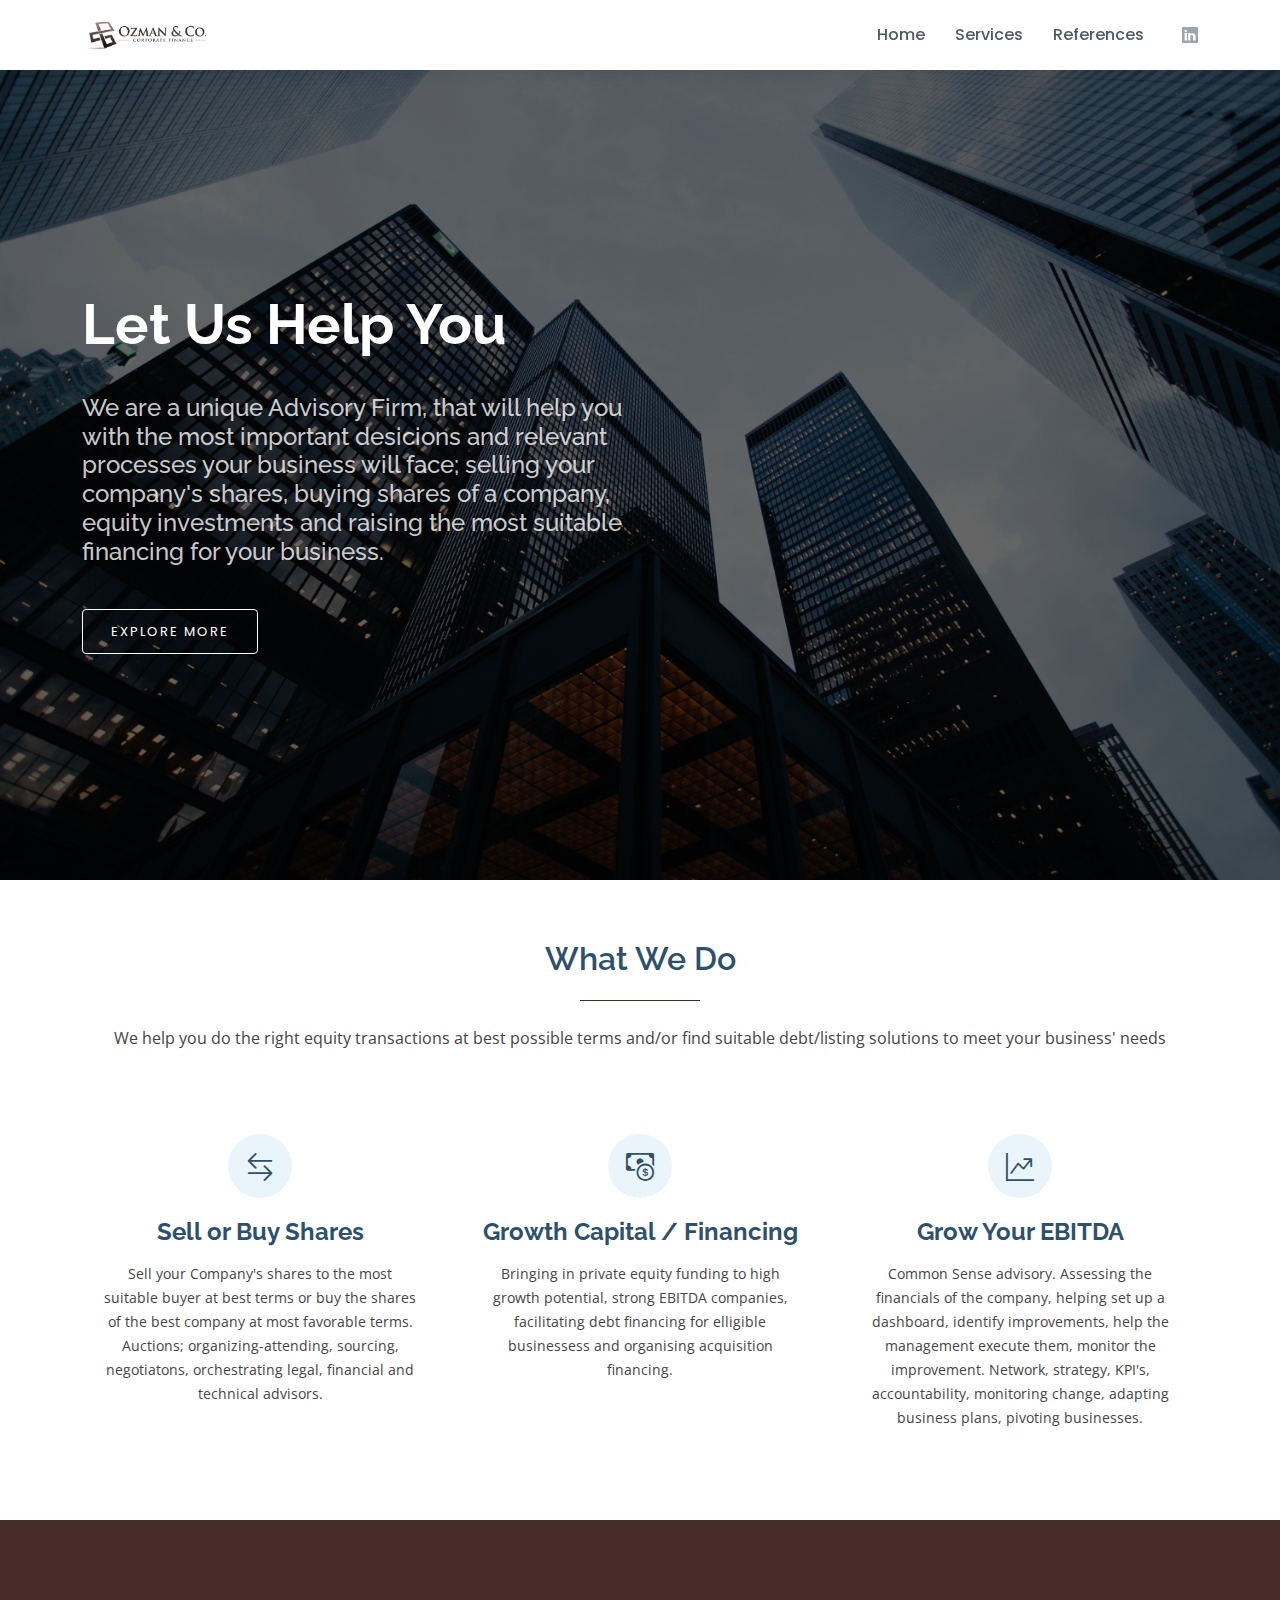
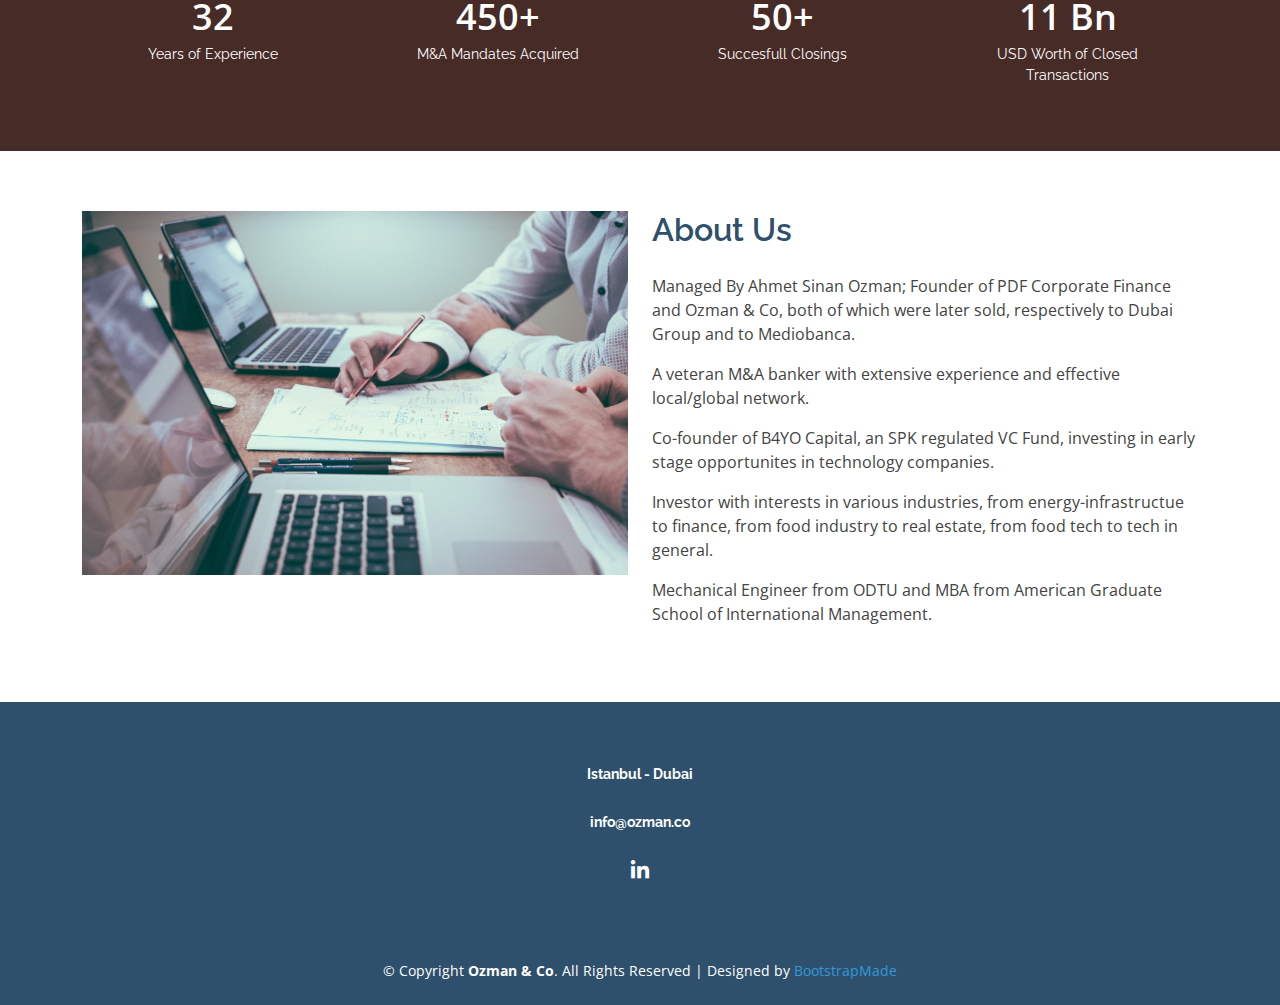
<file: index.html>
<!DOCTYPE html>
<html lang="en">

<head>
  <meta charset="utf-8">
  <meta content="width=device-width, initial-scale=1.0" name="viewport">

  <title>Ozman & Co</title>
  <meta content="" name="description">
  <meta content="" name="keywords">

  <!-- Favicons -->
  <link href="./assets/img/ozmanco-favicon.png" rel="icon">
  <link href="./assets/img/ozmanco-favicon.png" rel="apple-touch-icon">

  <!-- Google Fonts -->
  <link href="https://fonts.googleapis.com/css?family=Open+Sans:300,300i,400,400i,600,600i,700,700i|Raleway:300,300i,400,400i,500,500i,600,600i,700,700i|Poppins:300,300i,400,400i,500,500i,600,600i,700,700i" rel="stylesheet">

  <!-- Vendor CSS Files -->
  <link href="assets/vendor/bootstrap/css/bootstrap.min.css" rel="stylesheet">
  <link href="assets/vendor/bootstrap-icons/bootstrap-icons.css" rel="stylesheet">
  <link href="assets/vendor/boxicons/css/boxicons.min.css" rel="stylesheet">
  <link href="assets/vendor/glightbox/css/glightbox.min.css" rel="stylesheet">
  <link href="assets/vendor/swiper/swiper-bundle.min.css" rel="stylesheet">

  <!-- Template Main CSS File -->
  <link href="assets/css/style.css" rel="stylesheet">

  <!-- =======================================================
  * Template Name: Lumia - v4.7.0
  * Template URL: https://bootstrapmade.com/lumia-bootstrap-business-template/
  * Author: BootstrapMade.com
  * License: https://bootstrapmade.com/license/
  ======================================================== -->
</head>

<body>

  <!-- ======= Header ======= -->
  <header id="header" class="fixed-top d-flex align-items-center">
    <div class="container d-flex align-items-center">

      <div class="logo me-auto">
        <a href="index.html"><img src="./assets/img/ozman-cf.jpg" alt="logo"></a>
      </div>

      <nav id="navbar" class="navbar order-last order-lg-0">
        <ul>
          <li><a href="index.html">Home</a></li>
          <li><a href="services.html">Services</a></li>
          <li><a href="references.html">References</a></li>
          <!-- <li><a href="contact.html">Contact Us</a></li> -->
        </ul>
        <i class="bi bi-list mobile-nav-toggle"></i>
      </nav><!-- .navbar -->

      <div class="header-social-links d-flex align-items-center">
        <a href="https://www.linkedin.com/in/sinan-%C3%B6zman-241a316/" target="_blank"><i class="bi bi-linkedin"></i></a>
      </div>


    </div>
  </header><!-- End Header -->

  <!-- ======= Hero Section ======= -->
  <section id="hero" class="d-flex flex-column justify-content-center align-items-center">
    <div class="container text-md-left hero-text" data-aos="fade-up">
      <h1>Let Us Help You</h1>
      <h2>We are a unique Advisory Firm, that will help you with the most important desicions and relevant processes your business will face; selling your company's shares, buying shares of a company, equity investments and raising the most suitable financing for your business.</h2>
      <a href="#about" class="btn-get-started scrollto">Explore More</a>
    </div>
  </section><!-- End Hero -->

  <main id="main">

    <!-- ======= What We Do Section ======= -->
    <section id="what-we-do" class="what-we-do">
      <div class="container">

        <div class="section-title">
          <h2>What We Do</h2>
          <p>We help you do the right equity transactions at best possible terms and/or find suitable debt/listing solutions to meet your business' needs</p>
        </div>

        <div class="row">
          <div class="col-lg-4 col-md-6 d-flex align-items-stretch mt-4 mt-lg-0">
            <div class="icon-box">
              <div class="icon"><i class="bi bi-arrow-left-right"></i></div>
              <h4><a href="">Sell or Buy Shares</a></h4>
              <p>Sell your Company's shares to the most suitable buyer at best terms or buy the shares of the best company at most favorable terms. Auctions; organizing-attending, sourcing, negotiatons, orchestrating legal, financial and technical advisors.</p>
            </div>
          </div>

          <div class="col-lg-4 col-md-6 d-flex align-items-stretch">
            <div class="icon-box">
              <div class="icon"><i class="bi bi-cash-coin"></i></div>
              <h4><a href="">Growth Capital / Financing</a></h4>
              <p>Bringing in private equity funding to high growth potential, strong EBITDA companies, facilitating debt financing for elligible businessess and organising acquisition financing.</p>
            </div>
          </div>

          <div class="col-lg-4 col-md-6 d-flex align-items-stretch mt-4 mt-md-0">
            <div class="icon-box">
              <div class="icon"><i class="bi bi-graph-up-arrow"></i></div>
              <h4><a href="">Grow Your EBITDA</a></h4>
              <p>Common Sense advisory. Assessing the financials of the company, helping set up a dashboard, identify improvements, help the management execute them, monitor the improvement. Network, strategy, KPI's, accountability, monitoring change, adapting business plans, pivoting businesses.</p>
            </div>
          </div>

        </div>

      </div>
    </section><!-- End What We Do Section -->

        <!-- ======= Counts Section ======= -->
        <section id="counts" class="counts">
          <div class="container">
    
            <div class="row">
    
              <div class="col-lg-3 col-6">
                <div class="count-box">
                  <span>32</span>
                  <p>Years of Experience</p>
                </div>
              </div>
    
              <div class="col-lg-3 col-6">
                <div class="count-box">
                  <span>450+</span>
                  <p>M&A Mandates Acquired</p>
                </div>
              </div>
    
              <div class="col-lg-3 col-6 mt-5 mt-lg-0">
                <div class="count-box">
                  <span>50+</span>
                  <p>Succesfull Closings</p>
                </div>
              </div>
    
              <div class="col-lg-3 col-6 mt-5 mt-lg-0">
                <div class="count-box">
                  <span>11 Bn</span>
                  <p>USD Worth of Closed Transactions</p>
                </div>
              </div>
    
            </div>
    
          </div>
        </section><!-- End Counts Section -->

    <!-- ======= About Section ======= -->
    <section id="about" class="about">
      <div class="container">

        <div class="row">
          <div class="col-lg-6">
            <img src="./assets/img/aboutusimg.jpg" class="img-fluid" alt="about">
          </div>
          <div class="col-lg-6 about-text">
            <h3>About Us</h3>
            <p>Managed By Ahmet Sinan Ozman; Founder of PDF Corporate Finance and Ozman & Co, both of which were later sold, respectively to Dubai Group and to Mediobanca.</p> 
            <p>A veteran M&A banker with extensive experience and effective local/global network.</p>  
            <p>Co-founder of B4YO Capital, an SPK regulated VC Fund, investing in early stage opportunites in technology companies.</p>  
            <p>Investor with interests in various industries, from energy-infrastructue to finance, from food industry to real estate, from food tech to tech in general.</p>  
            <p>Mechanical Engineer from ODTU and MBA from American Graduate School of International Management.</p>  
          </div>
        </div>

      </div>
    </section><!-- End About Section -->

  </main><!-- End #main -->

  <!-- ======= Footer ======= -->
  <footer id="footer">

    <div class="footer-top">
      <div class="container">
        <div class="row">

          <div class="footer-contact" style="text-align: center;">
            <p>
              <strong>Istanbul - Dubai</strong>
              <br><br>
              <strong>info@ozman.co</strong><br>
            </p>
            <div>
              <a href="https://www.linkedin.com/in/sinan-%C3%B6zman-241a316/" target="_blank" class="footer-linkedin"><i class="bx bxl-linkedin" style="font-size: 24px; margin: 24px; color: white;"></i></a>
            </div>
          </div>

          <!-- <div class="col-lg-4 col-md-6 footer-newsletter">
            <h4>Join Our Newsletter</h4>
            <p>Tamen quem nulla quae legam multos aute sint culpa legam noster magna</p>
            <form action="" method="post">
              <input type="email" name="email"><input type="submit" value="Subscribe">
            </form>
          </div> -->

        </div>
      </div>
    </div>

    <div class="container py-4">
      <div class="copyright">
        &copy; Copyright <strong><span>Ozman & Co</span></strong>. All Rights Reserved | Designed by <a href="https://bootstrapmade.com/">BootstrapMade</a>
      </div>
    </div>
  </footer><!-- End Footer -->

  <a href="#" class="back-to-top d-flex align-items-center justify-content-center"><i class="bi bi-arrow-up-short"></i></a>

  <!-- Vendor JS Files -->
  <script src="assets/vendor/purecounter/purecounter.js"></script>
  <script src="assets/vendor/bootstrap/js/bootstrap.bundle.min.js"></script>
  <script src="assets/vendor/glightbox/js/glightbox.min.js"></script>
  <script src="assets/vendor/isotope-layout/isotope.pkgd.min.js"></script>
  <script src="assets/vendor/swiper/swiper-bundle.min.js"></script>
  <script src="assets/vendor/waypoints/noframework.waypoints.js"></script>
  <script src="assets/vendor/php-email-form/validate.js"></script>

  <!-- Template Main JS File -->
  <script src="assets/js/main.js"></script>

</body>

</html>
</file>
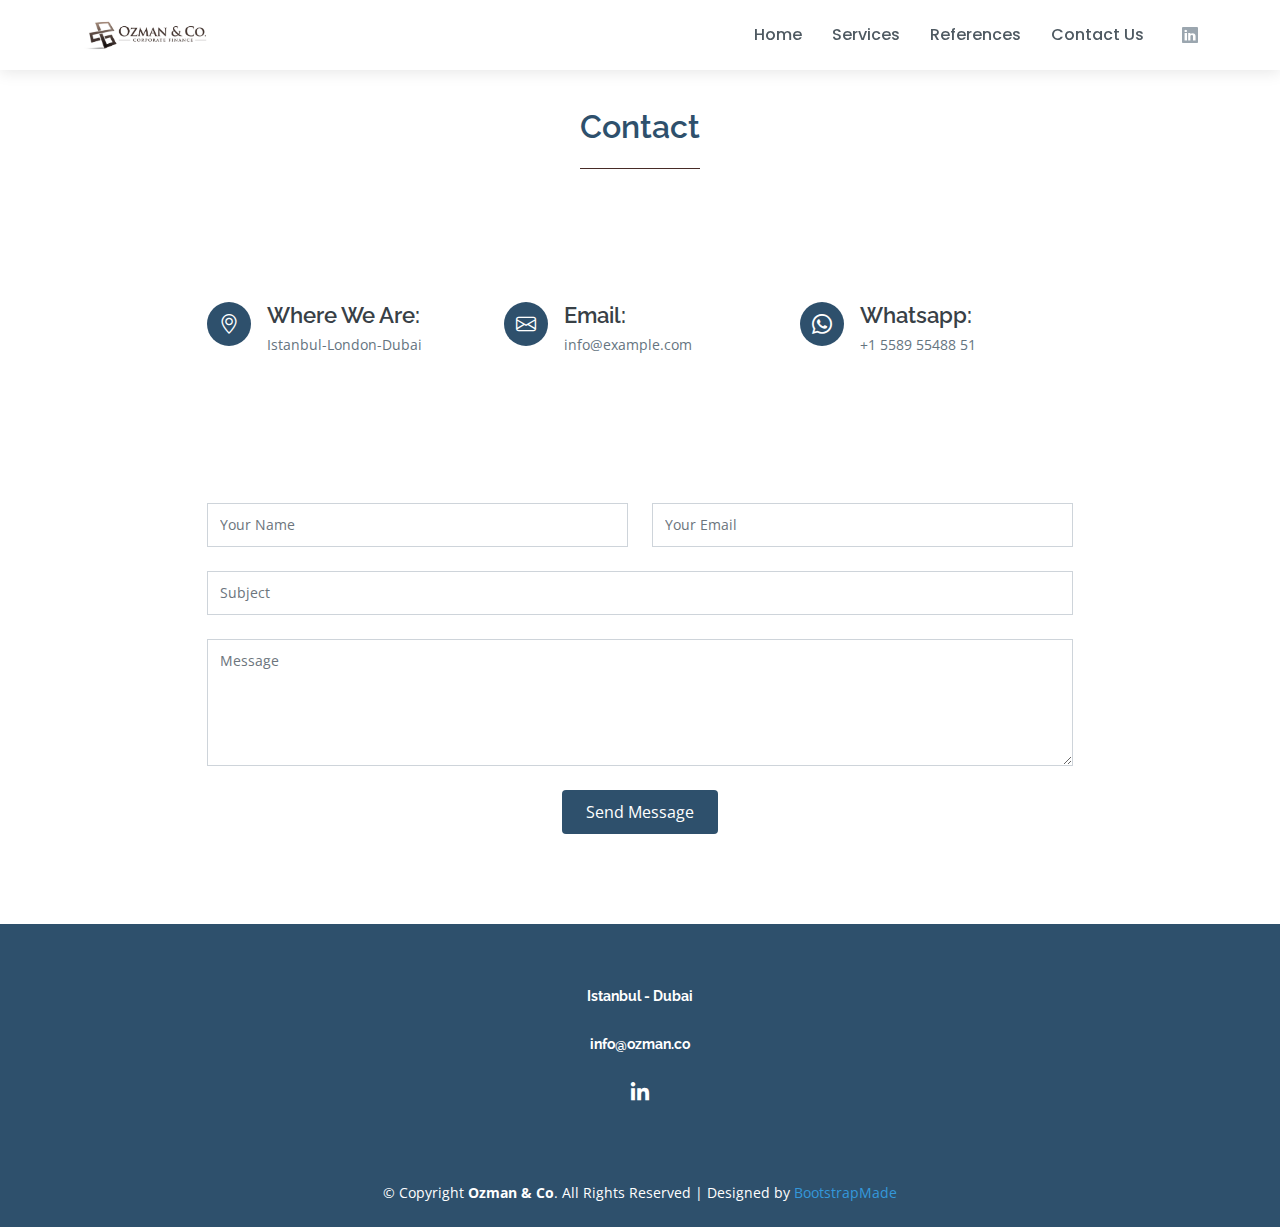
<file: contact.html>
<!DOCTYPE html>
<html lang="en">

<head>
  <meta charset="utf-8">
  <meta content="width=device-width, initial-scale=1.0" name="viewport">

  <title>Ozman & Co</title>
  <meta content="" name="description">
  <meta content="" name="keywords">

  <!-- Favicons -->
  <link href="./assets/img/ozmanco-favicon.png" rel="icon">
  <link href="./assets/img/ozmanco-favicon.png" rel="apple-touch-icon">

  <!-- Google Fonts -->
  <link href="https://fonts.googleapis.com/css?family=Open+Sans:300,300i,400,400i,600,600i,700,700i|Raleway:300,300i,400,400i,500,500i,600,600i,700,700i|Poppins:300,300i,400,400i,500,500i,600,600i,700,700i" rel="stylesheet">

  <!-- Vendor CSS Files -->
  <link href="assets/vendor/bootstrap/css/bootstrap.min.css" rel="stylesheet">
  <link href="assets/vendor/bootstrap-icons/bootstrap-icons.css" rel="stylesheet">
  <link href="assets/vendor/boxicons/css/boxicons.min.css" rel="stylesheet">
  <link href="assets/vendor/glightbox/css/glightbox.min.css" rel="stylesheet">
  <link href="assets/vendor/swiper/swiper-bundle.min.css" rel="stylesheet">

  <!-- Template Main CSS File -->
  <link href="assets/css/style.css" rel="stylesheet">

  <!-- =======================================================
  * Template Name: Lumia - v4.7.0
  * Template URL: https://bootstrapmade.com/lumia-bootstrap-business-template/
  * Author: BootstrapMade.com
  * License: https://bootstrapmade.com/license/
  ======================================================== -->
</head>

<body>

  <!-- ======= Header ======= -->
  <header id="header" class="fixed-top d-flex align-items-center">
    <div class="container d-flex align-items-center">

      <div class="logo me-auto">
        <a href="index.html"><img src="./assets/img/ozman-cf.jpg" alt="logo"></a>
      </div>

      <nav id="navbar" class="navbar order-last order-lg-0">
        <ul>
          <li><a href="index.html">Home</a></li>
          <li><a href="services.html">Services</a></li>
          <li><a href="references.html">References</a></li>
          <li><a href="contact.html">Contact Us</a></li>
        </ul>
        <i class="bi bi-list mobile-nav-toggle"></i>
      </nav><!-- .navbar -->

      <div class="header-social-links d-flex align-items-center">
        <a href="https://www.linkedin.com/in/sinan-%C3%B6zman-241a316/" target="_blank"><i class="bi bi-linkedin"></i></a>
      </div>


    </div>
  </header><!-- End Header -->

  <main id="main">

    <!-- ======= Contact Section ======= -->
    <section id="contact" class="contact section-bg">
      <div class="container">

        <div class="section-title">
          <h2>Contact</h2>
        </div>

        <div class="row mt-5 justify-content-center">

          <div class="col-lg-10">

            <div class="info-wrap">
              <div class="row">
                
                <div class="col-lg-4 info">
                  <i class="bi bi-geo-alt"></i>
                  <h4>Where We Are:</h4>
                  <p>Istanbul-London-Dubai</p>
                </div>

                <div class="col-lg-4 info">
                  <i class="bi bi-envelope"></i>
                  <h4>Email:</h4>
                  <p>info@example.com</p>
                </div>

                <div class="col-lg-4 info">
                  <i class="bi bi-whatsapp"></i>
                  <h4>Whatsapp:</h4>
                  <p>+1 5589 55488 51</p>
                </div>
              </div>
            </div>

          </div>

        </div>

        <div class="row mt-5 justify-content-center">
          <div class="col-lg-10">
            <p style="color: #fff;">Please Inquire</p>
            <form action="forms/contact.php" method="post" role="form" class="php-email-form">
              <div class="row">
                <div class="col-md-6 form-group">
                  <input type="text" name="name" class="form-control" id="name" placeholder="Your Name" required>
                </div>
                <div class="col-md-6 form-group mt-3 mt-md-0">
                  <input type="email" class="form-control" name="email" id="email" placeholder="Your Email" required>
                </div>
              </div>
              <div class="form-group mt-3">
                <input type="text" class="form-control" name="subject" id="subject" placeholder="Subject" required>
              </div>
              <div class="form-group mt-3">
                <textarea class="form-control" name="message" rows="5" placeholder="Message" required></textarea>
              </div>
              <div class="my-3">
                <div class="loading">Loading</div>
                <div class="error-message"></div>
                <div class="sent-message">Your message has been sent. Thank you!</div>
              </div>
              <div class="text-center"><button type="submit">Send Message</button></div>
            </form>
          </div>

        </div>

      </div>
    </section><!-- End Contact Section -->

  </main><!-- End #main -->

  <!-- ======= Footer ======= -->
  <footer id="footer">

    <div class="footer-top">
      <div class="container">
        <div class="row">

          <div class="footer-contact" style="text-align: center;">
            <p>
              <strong>Istanbul - Dubai</strong>
              <br><br>
              <strong>info@ozman.co</strong><br>
            </p>
            <div>
              <a href="https://www.linkedin.com/in/sinan-%C3%B6zman-241a316/" target="_blank" class="footer-linkedin"><i class="bx bxl-linkedin" style="font-size: 24px; margin: 24px; color: white;"></i></a>
            </div>
          </div>

          <!-- <div class="col-lg-4 col-md-6 footer-newsletter">
            <h4>Join Our Newsletter</h4>
            <p>Tamen quem nulla quae legam multos aute sint culpa legam noster magna</p>
            <form action="" method="post">
              <input type="email" name="email"><input type="submit" value="Subscribe">
            </form>
          </div> -->

        </div>
      </div>
    </div>

    <div class="container py-4">
      <div class="copyright">
        &copy; Copyright <strong><span>Ozman & Co</span></strong>. All Rights Reserved | Designed by <a href="https://bootstrapmade.com/">BootstrapMade</a>
      </div>
    </div>
  </footer><!-- End Footer -->

  <a href="#" class="back-to-top d-flex align-items-center justify-content-center"><i class="bi bi-arrow-up-short"></i></a>

  <!-- Vendor JS Files -->
  <script src="assets/vendor/purecounter/purecounter.js"></script>
  <script src="assets/vendor/bootstrap/js/bootstrap.bundle.min.js"></script>
  <script src="assets/vendor/glightbox/js/glightbox.min.js"></script>
  <script src="assets/vendor/isotope-layout/isotope.pkgd.min.js"></script>
  <script src="assets/vendor/swiper/swiper-bundle.min.js"></script>
  <script src="assets/vendor/waypoints/noframework.waypoints.js"></script>
  <script src="assets/vendor/php-email-form/validate.js"></script>

  <!-- Template Main JS File -->
  <script src="assets/js/main.js"></script>

</body>

</html>
</file>
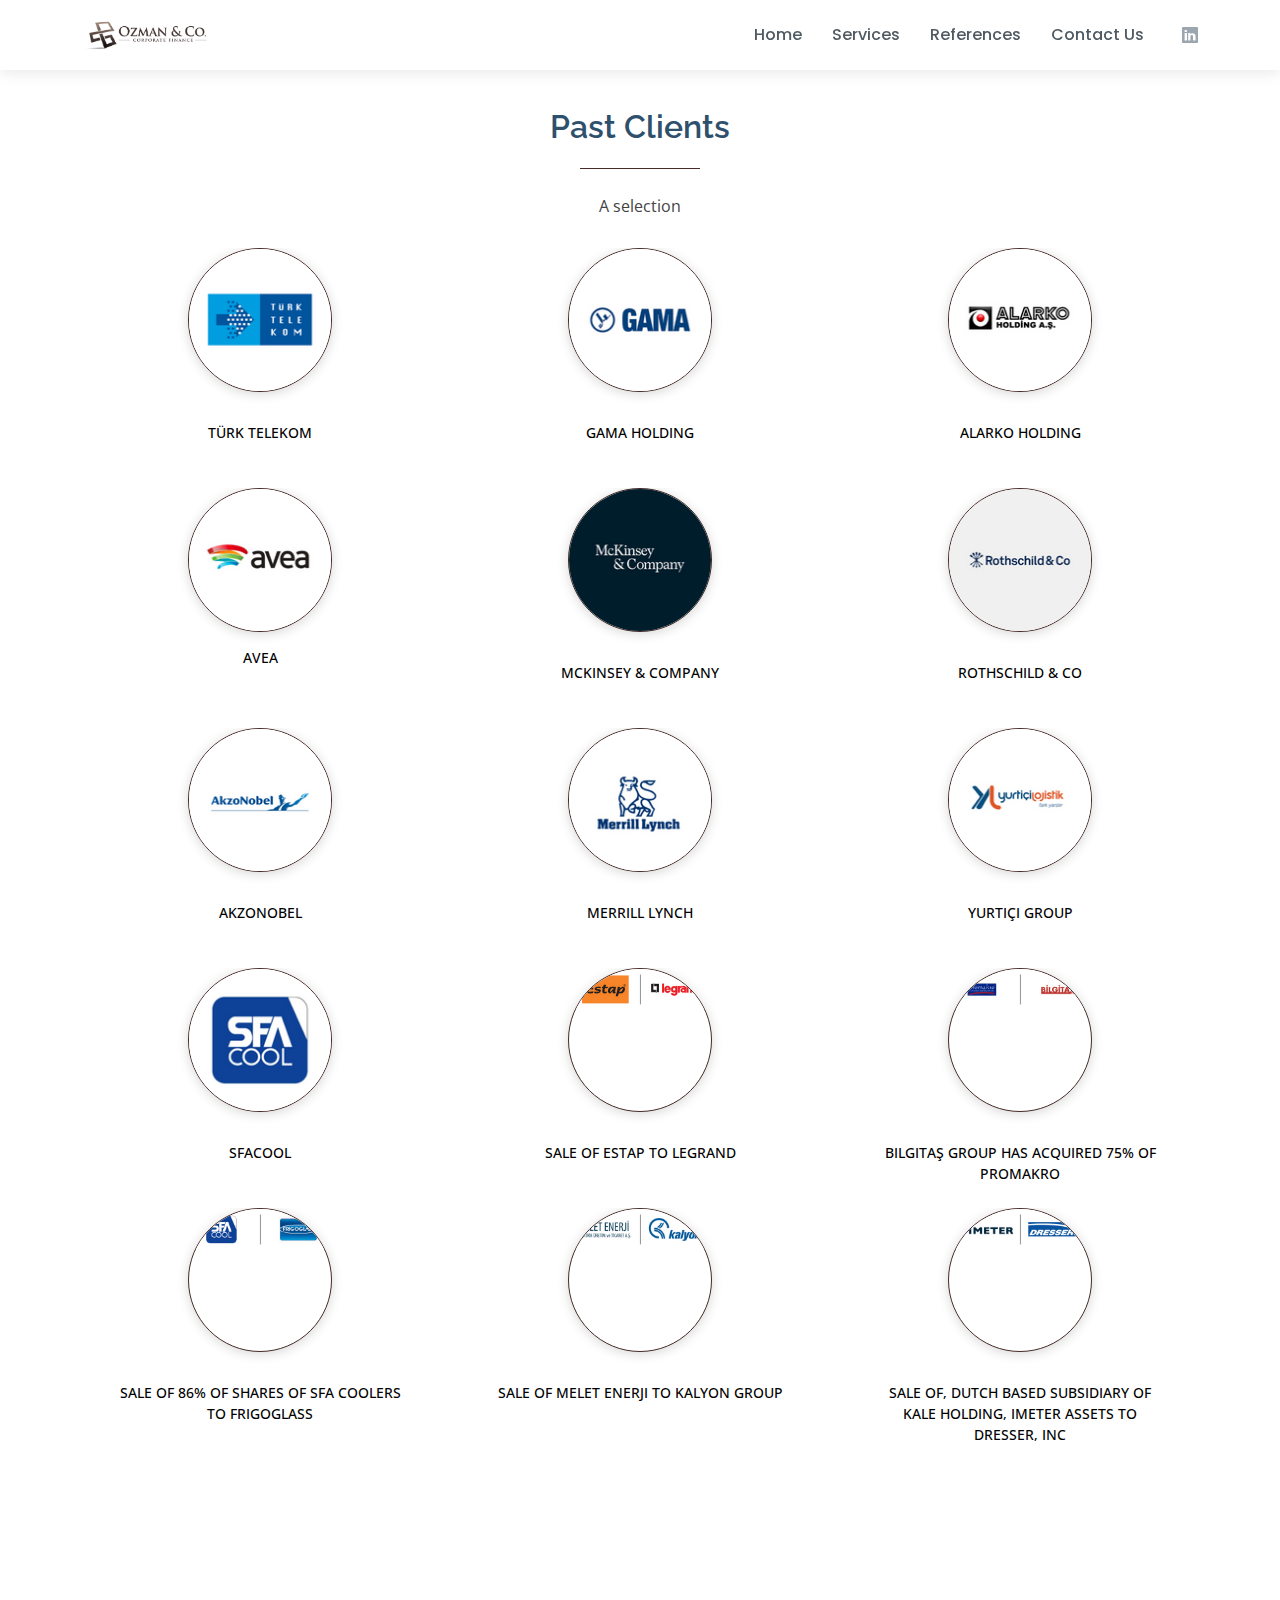
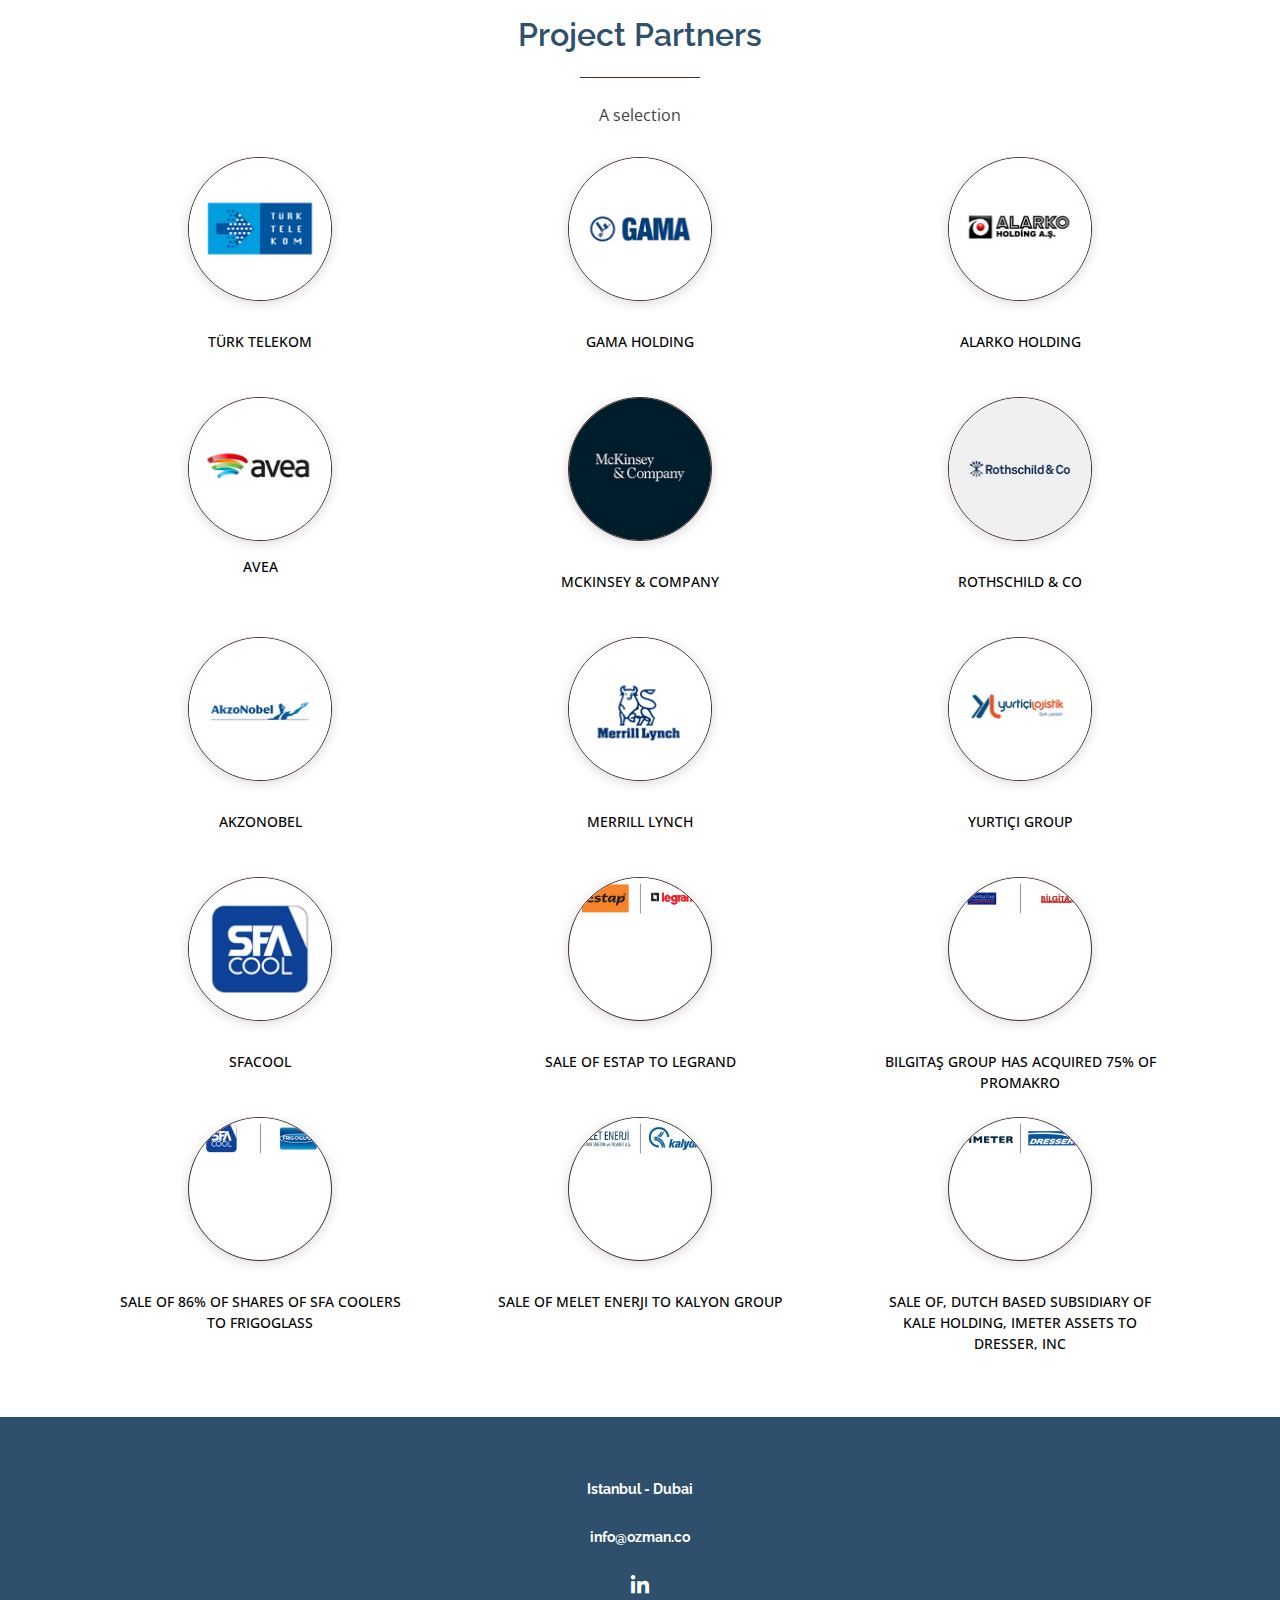
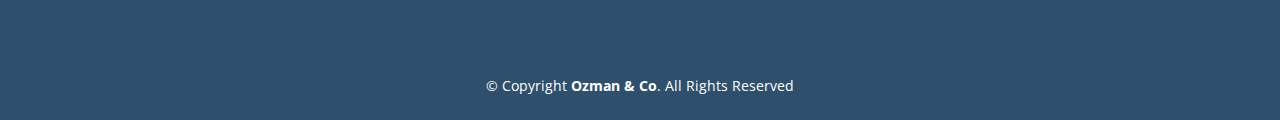
<file: customers.html>
<!DOCTYPE html>
<html lang="en">

<head>
  <meta charset="utf-8">
  <meta content="width=device-width, initial-scale=1.0" name="viewport">

  <title>Ozman & Co</title>
  <meta content="" name="description">
  <meta content="" name="keywords">

  <!-- Favicons -->
  <link href="./assets/img/ozmanco-favicon.png" rel="icon">
  <link href="./assets/img/ozmanco-favicon.png" rel="apple-touch-icon">

  <!-- Google Fonts -->
  <link href="https://fonts.googleapis.com/css?family=Open+Sans:300,300i,400,400i,600,600i,700,700i|Raleway:300,300i,400,400i,500,500i,600,600i,700,700i|Poppins:300,300i,400,400i,500,500i,600,600i,700,700i" rel="stylesheet">

  <!-- Vendor CSS Files -->
  <link href="assets/vendor/bootstrap/css/bootstrap.min.css" rel="stylesheet">
  <link href="assets/vendor/bootstrap-icons/bootstrap-icons.css" rel="stylesheet">
  <link href="assets/vendor/boxicons/css/boxicons.min.css" rel="stylesheet">
  <link href="assets/vendor/glightbox/css/glightbox.min.css" rel="stylesheet">
  <link href="assets/vendor/swiper/swiper-bundle.min.css" rel="stylesheet">

  <!-- Template Main CSS File -->
  <link href="assets/css/style.css" rel="stylesheet">

  <!-- =======================================================
  * Template Name: Lumia - v4.7.0
  * Template URL: https://bootstrapmade.com/lumia-bootstrap-business-template/
  * Author: BootstrapMade.com
  * License: https://bootstrapmade.com/license/
  ======================================================== -->
</head>

<body>

  <!-- ======= Header ======= -->
  <header id="header" class="fixed-top d-flex align-items-center">
    <div class="container d-flex align-items-center">

      <div class="logo me-auto">
        <a href="index.html"><img src="./assets/img/ozman-cf.jpg" alt="logo"></a>
      </div>

      <nav id="navbar" class="navbar order-last order-lg-0">
        <ul>
          <li><a href="index.html">Home</a></li>
          <li><a href="services.html">Services</a></li>
          <li><a href="customers.html">References</a></li>
          <li><a href="contact.html">Contact Us</a></li>
        </ul>
        <i class="bi bi-list mobile-nav-toggle"></i>
      </nav><!-- .navbar -->

      <div class="header-social-links d-flex align-items-center">
        <a href="https://www.linkedin.com/in/sinan-%C3%B6zman-241a316/" target="_blank"><i class="bi bi-linkedin"></i></a>
      </div>


    </div>
  </header><!-- End Header -->

  <main id="main">

        <!-- ======= Portfolio Section ======= -->
        <section id="portfolio" class="portfolio">
          <div class="container">
    
            <div class="section-title">
              <h2>Past Clients</h2>
              <p>A selection</p>
            </div>
    
            <div class="row portfolio-container">
    
              <div class="col-lg-4 col-md-6 portfolio-item filter-app wow fadeInUp">
                <div class="portfolio-wrap">
                  <figure>
                    <img src="./assets/img/transactions/turk-telekom.png" class="img-fluid" alt="">
                  </figure>
    
                  <div class="portfolio-info">
                    <p>Türk Telekom</p>
                  </div>
                </div>
              </div>
    
              <div class="col-lg-4 col-md-6 portfolio-item filter-web wow fadeInUp" data-wow-delay="0.1s">
                <div class="portfolio-wrap">
                  <figure>
                    <img src="./assets/img/transactions/gama.png" class="img-fluid" alt="">
                  </figure>
    
                  <div class="portfolio-info">
                    <p>Gama Holding</p>
                  </div>
                </div>
              </div>

              <div class="col-lg-4 col-md-6 portfolio-item filter-web wow fadeInUp" data-wow-delay="0.2s">
                <div class="portfolio-wrap">
                  <figure>
                    <img src="./assets/img/transactions/alarko-holding.png" class="img-fluid" alt="">
                  </figure>
    
                  <div class="portfolio-info">
                    <p>Alarko Holding</p>
                  </div>
                </div>
              </div>

              <div class="col-lg-4 col-md-6 portfolio-item filter-web wow fadeInUp" data-wow-delay="0.2s">
                <div class="portfolio-wrap">
                  <figure>
                    <img src="./assets/img/transactions/avea.png" class="img-fluid" alt="">
                  </figure>
    
                  <div class="portfolio-info" style="padding-top: 15px;">
                    <p>Avea</p>
                  </div>
                </div>
              </div>
    
              <div class="col-lg-4 col-md-6 portfolio-item filter-app wow fadeInUp" data-wow-delay="0.2s">
                <div class="portfolio-wrap">
                  <figure>
                    <img src="./assets/img/transactions/mckinsey.png" class="img-fluid" alt="">
                  </figure>
    
                  <div class="portfolio-info">
                    <p>McKinsey & Company</p>
                  </div>
                </div>
              </div>

              <div class="col-lg-4 col-md-6 portfolio-item filter-card wow fadeInUp">
                <div class="portfolio-wrap">
                  <figure>
                    <img src="./assets/img/transactions/rothschild.png" class="img-fluid" alt="">
                  </figure>
    
                  <div class="portfolio-info">
                    <p>Rothschild & Co</p>
                  </div>
                </div>
              </div>

              <div class="col-lg-4 col-md-6 portfolio-item filter-web wow fadeInUp" data-wow-delay="0.2s">
                <div class="portfolio-wrap">
                  <figure>
                    <img src="./assets/img/transactions/akzonobel.png" class="img-fluid" alt="">
                  </figure>
    
                  <div class="portfolio-info">
                    <p>Akzonobel</p>
                  </div>
                </div>
              </div>
    
              <div class="col-lg-4 col-md-6 portfolio-item filter-card wow fadeInUp">
                <div class="portfolio-wrap">
                  <figure>
                    <img src="./assets/img/transactions/merrill.png" class="img-fluid" alt="">
                  </figure>
    
                  <div class="portfolio-info">
                    <p>Merrill Lynch</p>
                  </div>
                </div>
              </div>
    
              <div class="col-lg-4 col-md-6 portfolio-item filter-web wow fadeInUp" data-wow-delay="0.1s">
                <div class="portfolio-wrap">
                  <figure>
                    <img src="./assets/img/transactions/yurt-ici.png" class="img-fluid" alt="">
                  </figure>
    
                  <div class="portfolio-info">
                    <p>Yurtiçi Group</p>
                  </div>
                </div>
              </div>
    
              <div class="col-lg-4 col-md-6 portfolio-item filter-app wow fadeInUp" data-wow-delay="0.2s">
                <div class="portfolio-wrap">
                  <figure>
                    <img src="./assets/img/transactions/sfa-cool.png" class="img-fluid" alt="">
                  </figure>
    
                  <div class="portfolio-info">
                    <p>SFACool</p>
                  </div>
                </div>
              </div>
    
              <div class="col-lg-4 col-md-6 portfolio-item filter-card wow fadeInUp" data-wow-delay="0.1s">
                <div class="portfolio-wrap">
                  <figure>
                    <img src="./assets/img/transactions/estap.png" class="img-fluid" alt="">
                  </figure>
    
                  <div class="portfolio-info">
                    <p>Sale of Estap to Legrand</p>
                  </div>
                </div>
              </div>
    
              <div class="col-lg-4 col-md-6 portfolio-item filter-web wow fadeInUp" data-wow-delay="0.2s">
                <div class="portfolio-wrap">
                  <figure>
                    <img src="./assets/img/transactions/bilgitaş.png" class="img-fluid" alt="">
                  </figure>
    
                  <div class="portfolio-info">
                    <p>Bilgitaş Group has acquired 75% of Promakro</p>
                  </div>
                </div>
              </div>

              <div class="col-lg-4 col-md-6 portfolio-item filter-web wow fadeInUp" data-wow-delay="0.2s">
                <div class="portfolio-wrap">
                  <figure>
                    <img src="./assets/img/transactions/sfacool.png" class="img-fluid" alt="">
                  </figure>
    
                  <div class="portfolio-info">
                    <p>Sale of 86% of shares of SFA Coolers to Frigoglass</p>
                  </div>
                </div>
              </div>

              <div class="col-lg-4 col-md-6 portfolio-item filter-web wow fadeInUp" data-wow-delay="0.2s">
                <div class="portfolio-wrap">
                  <figure>
                    <img src="./assets/img/transactions/melet.png" class="img-fluid" alt="">
                  </figure>
    
                  <div class="portfolio-info">
                    <p>Sale of Melet Enerji to Kalyon Group</p>
                  </div>
                </div>
              </div>

              <div class="col-lg-4 col-md-6 portfolio-item filter-web wow fadeInUp" data-wow-delay="0.2s">
                <div class="portfolio-wrap">
                  <figure>
                    <img src="./assets/img/transactions/dresser.png" class="img-fluid" alt="">
                  </figure>
    
                  <div class="portfolio-info">
                    <p>Sale of, Dutch Based subsidiary of Kale Holding, iMeter assets to Dresser, INC</p>
                  </div>
                </div>
              </div>

            </div>
    
          </div>
        </section><!-- End Portfolio Section -->

                <!-- ======= Portfolio Section ======= -->
                <section id="portfolio" class="portfolio">
                  <div class="container">
            
                    <div class="section-title">
                      <h2>Project Partners</h2>
                      <p>A selection</p>
                    </div>
            
                    <div class="row portfolio-container">
            
                      <div class="col-lg-4 col-md-6 portfolio-item filter-app wow fadeInUp">
                        <div class="portfolio-wrap">
                          <figure>
                            <img src="./assets/img/transactions/turk-telekom.png" class="img-fluid" alt="">
                          </figure>
            
                          <div class="portfolio-info">
                            <p>Türk Telekom</p>
                          </div>
                        </div>
                      </div>
            
                      <div class="col-lg-4 col-md-6 portfolio-item filter-web wow fadeInUp" data-wow-delay="0.1s">
                        <div class="portfolio-wrap">
                          <figure>
                            <img src="./assets/img/transactions/gama.png" class="img-fluid" alt="">
                          </figure>
            
                          <div class="portfolio-info">
                            <p>Gama Holding</p>
                          </div>
                        </div>
                      </div>
        
                      <div class="col-lg-4 col-md-6 portfolio-item filter-web wow fadeInUp" data-wow-delay="0.2s">
                        <div class="portfolio-wrap">
                          <figure>
                            <img src="./assets/img/transactions/alarko-holding.png" class="img-fluid" alt="">
                          </figure>
            
                          <div class="portfolio-info">
                            <p>Alarko Holding</p>
                          </div>
                        </div>
                      </div>
        
                      <div class="col-lg-4 col-md-6 portfolio-item filter-web wow fadeInUp" data-wow-delay="0.2s">
                        <div class="portfolio-wrap">
                          <figure>
                            <img src="./assets/img/transactions/avea.png" class="img-fluid" alt="">
                          </figure>
            
                          <div class="portfolio-info" style="padding-top: 15px;">
                            <p>Avea</p>
                          </div>
                        </div>
                      </div>
            
                      <div class="col-lg-4 col-md-6 portfolio-item filter-app wow fadeInUp" data-wow-delay="0.2s">
                        <div class="portfolio-wrap">
                          <figure>
                            <img src="./assets/img/transactions/mckinsey.png" class="img-fluid" alt="">
                          </figure>
            
                          <div class="portfolio-info">
                            <p>McKinsey & Company</p>
                          </div>
                        </div>
                      </div>
        
                      <div class="col-lg-4 col-md-6 portfolio-item filter-card wow fadeInUp">
                        <div class="portfolio-wrap">
                          <figure>
                            <img src="./assets/img/transactions/rothschild.png" class="img-fluid" alt="">
                          </figure>
            
                          <div class="portfolio-info">
                            <p>Rothschild & Co</p>
                          </div>
                        </div>
                      </div>
        
                      <div class="col-lg-4 col-md-6 portfolio-item filter-web wow fadeInUp" data-wow-delay="0.2s">
                        <div class="portfolio-wrap">
                          <figure>
                            <img src="./assets/img/transactions/akzonobel.png" class="img-fluid" alt="">
                          </figure>
            
                          <div class="portfolio-info">
                            <p>Akzonobel</p>
                          </div>
                        </div>
                      </div>
            
                      <div class="col-lg-4 col-md-6 portfolio-item filter-card wow fadeInUp">
                        <div class="portfolio-wrap">
                          <figure>
                            <img src="./assets/img/transactions/merrill.png" class="img-fluid" alt="">
                          </figure>
            
                          <div class="portfolio-info">
                            <p>Merrill Lynch</p>
                          </div>
                        </div>
                      </div>
            
                      <div class="col-lg-4 col-md-6 portfolio-item filter-web wow fadeInUp" data-wow-delay="0.1s">
                        <div class="portfolio-wrap">
                          <figure>
                            <img src="./assets/img/transactions/yurt-ici.png" class="img-fluid" alt="">
                          </figure>
            
                          <div class="portfolio-info">
                            <p>Yurtiçi Group</p>
                          </div>
                        </div>
                      </div>
            
                      <div class="col-lg-4 col-md-6 portfolio-item filter-app wow fadeInUp" data-wow-delay="0.2s">
                        <div class="portfolio-wrap">
                          <figure>
                            <img src="./assets/img/transactions/sfa-cool.png" class="img-fluid" alt="">
                          </figure>
            
                          <div class="portfolio-info">
                            <p>SFACool</p>
                          </div>
                        </div>
                      </div>
            
                      <div class="col-lg-4 col-md-6 portfolio-item filter-card wow fadeInUp" data-wow-delay="0.1s">
                        <div class="portfolio-wrap">
                          <figure>
                            <img src="./assets/img/transactions/estap.png" class="img-fluid" alt="">
                          </figure>
            
                          <div class="portfolio-info">
                            <p>Sale of Estap to Legrand</p>
                          </div>
                        </div>
                      </div>
            
                      <div class="col-lg-4 col-md-6 portfolio-item filter-web wow fadeInUp" data-wow-delay="0.2s">
                        <div class="portfolio-wrap">
                          <figure>
                            <img src="./assets/img/transactions/bilgitaş.png" class="img-fluid" alt="">
                          </figure>
            
                          <div class="portfolio-info">
                            <p>Bilgitaş Group has acquired 75% of Promakro</p>
                          </div>
                        </div>
                      </div>
        
                      <div class="col-lg-4 col-md-6 portfolio-item filter-web wow fadeInUp" data-wow-delay="0.2s">
                        <div class="portfolio-wrap">
                          <figure>
                            <img src="./assets/img/transactions/sfacool.png" class="img-fluid" alt="">
                          </figure>
            
                          <div class="portfolio-info">
                            <p>Sale of 86% of shares of SFA Coolers to Frigoglass</p>
                          </div>
                        </div>
                      </div>
        
                      <div class="col-lg-4 col-md-6 portfolio-item filter-web wow fadeInUp" data-wow-delay="0.2s">
                        <div class="portfolio-wrap">
                          <figure>
                            <img src="./assets/img/transactions/melet.png" class="img-fluid" alt="">
                          </figure>
            
                          <div class="portfolio-info">
                            <p>Sale of Melet Enerji to Kalyon Group</p>
                          </div>
                        </div>
                      </div>
        
                      <div class="col-lg-4 col-md-6 portfolio-item filter-web wow fadeInUp" data-wow-delay="0.2s">
                        <div class="portfolio-wrap">
                          <figure>
                            <img src="./assets/img/transactions/dresser.png" class="img-fluid" alt="">
                          </figure>
            
                          <div class="portfolio-info">
                            <p>Sale of, Dutch Based subsidiary of Kale Holding, iMeter assets to Dresser, INC</p>
                          </div>
                        </div>
                      </div>
        
                    </div>
            
                  </div>
                </section><!-- End Portfolio Section -->

  </main><!-- End #main -->

  <!-- ======= Footer ======= -->
  <footer id="footer">

    <div class="footer-top">
      <div class="container">
        <div class="row">

          <div class="footer-contact" style="text-align: center;">
            <p>
              <strong>Istanbul - Dubai</strong>
              <br><br>
              <strong>info@ozman.co</strong><br>
            </p>
            <div>
              <a href="https://www.linkedin.com/in/sinan-%C3%B6zman-241a316/" target="_blank" class="footer-linkedin"><i class="bx bxl-linkedin" style="font-size: 24px; margin: 24px; color: white;"></i></a>
            </div>
          </div>

          <!-- <div class="col-lg-4 col-md-6 footer-newsletter">
            <h4>Join Our Newsletter</h4>
            <p>Tamen quem nulla quae legam multos aute sint culpa legam noster magna</p>
            <form action="" method="post">
              <input type="email" name="email"><input type="submit" value="Subscribe">
            </form>
          </div> -->

        </div>
      </div>
    </div>

    <div class="container py-4">
      <div class="copyright">
        &copy; Copyright <strong><span>Ozman & Co</span></strong>. All Rights Reserved
      </div>
    </div>
  </footer><!-- End Footer -->

  <a href="#" class="back-to-top d-flex align-items-center justify-content-center"><i class="bi bi-arrow-up-short"></i></a>

  <!-- Vendor JS Files -->
  <script src="assets/vendor/purecounter/purecounter.js"></script>
  <script src="assets/vendor/bootstrap/js/bootstrap.bundle.min.js"></script>
  <script src="assets/vendor/glightbox/js/glightbox.min.js"></script>
  <script src="assets/vendor/isotope-layout/isotope.pkgd.min.js"></script>
  <script src="assets/vendor/swiper/swiper-bundle.min.js"></script>
  <script src="assets/vendor/waypoints/noframework.waypoints.js"></script>
  <script src="assets/vendor/php-email-form/validate.js"></script>

  <!-- Template Main JS File -->
  <script src="assets/js/main.js"></script>

</body>

</html>
</file>
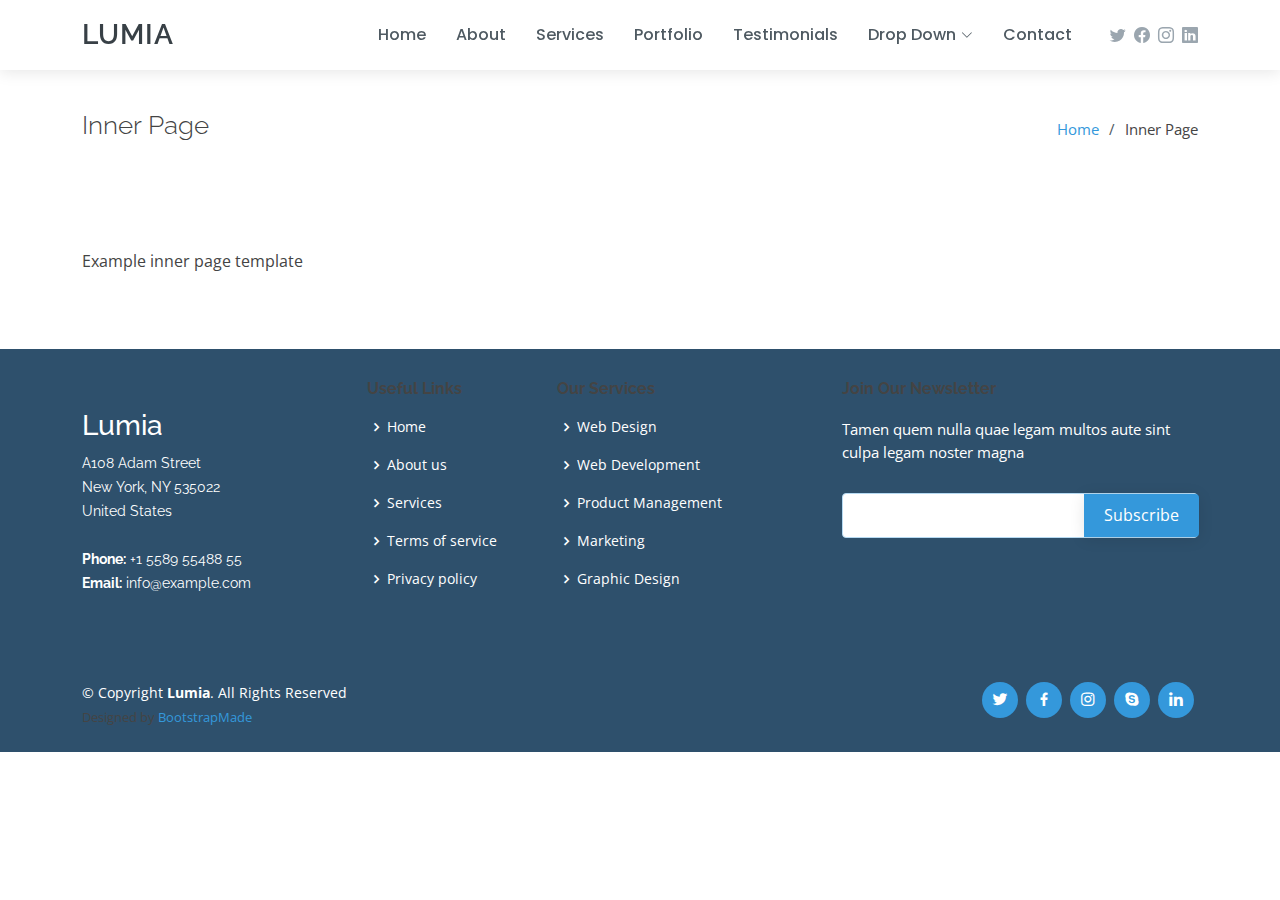
<file: inner-page.html>
<!DOCTYPE html>
<html lang="en">

<head>
  <meta charset="utf-8">
  <meta content="width=device-width, initial-scale=1.0" name="viewport">

  <title>Inner Page - Lumia Bootstrap Template</title>
  <meta content="" name="description">
  <meta content="" name="keywords">

  <!-- Favicons -->
  <link href="assets/img/favicon.png" rel="icon">
  <link href="assets/img/apple-touch-icon.png" rel="apple-touch-icon">

  <!-- Google Fonts -->
  <link href="https://fonts.googleapis.com/css?family=Open+Sans:300,300i,400,400i,600,600i,700,700i|Raleway:300,300i,400,400i,500,500i,600,600i,700,700i|Poppins:300,300i,400,400i,500,500i,600,600i,700,700i" rel="stylesheet">

  <!-- Vendor CSS Files -->
  <link href="assets/vendor/bootstrap/css/bootstrap.min.css" rel="stylesheet">
  <link href="assets/vendor/bootstrap-icons/bootstrap-icons.css" rel="stylesheet">
  <link href="assets/vendor/boxicons/css/boxicons.min.css" rel="stylesheet">
  <link href="assets/vendor/glightbox/css/glightbox.min.css" rel="stylesheet">
  <link href="assets/vendor/swiper/swiper-bundle.min.css" rel="stylesheet">

  <!-- Template Main CSS File -->
  <link href="assets/css/style.css" rel="stylesheet">

  <!-- =======================================================
  * Template Name: Lumia - v4.7.0
  * Template URL: https://bootstrapmade.com/lumia-bootstrap-business-template/
  * Author: BootstrapMade.com
  * License: https://bootstrapmade.com/license/
  ======================================================== -->
</head>

<body>

  <!-- ======= Header ======= -->
  <header id="header" class="fixed-top d-flex align-items-center">
    <div class="container d-flex align-items-center">

      <div class="logo me-auto">
        <h1><a href="index.html">Lumia</a></h1>
        <!-- Uncomment below if you prefer to use an image logo -->
        <!-- <a href="index.html"><img src="assets/img/logo.png" alt="" class="img-fluid"></a>-->
      </div>

      <nav id="navbar" class="navbar order-last order-lg-0">
        <ul>
          <li><a class="nav-link scrollto " href="#hero">Home</a></li>
          <li><a class="nav-link scrollto" href="#about">About</a></li>
          <li><a class="nav-link scrollto" href="#services">Services</a></li>
          <li><a class="nav-link scrollto " href="#portfolio">Portfolio</a></li>
          <li><a class="nav-link scrollto" href="#testimonials">Testimonials</a></li>
          <li class="dropdown"><a href="#"><span>Drop Down</span> <i class="bi bi-chevron-down"></i></a>
            <ul>
              <li><a href="#">Drop Down 1</a></li>
              <li class="dropdown"><a href="#"><span>Deep Drop Down</span> <i class="bi bi-chevron-right"></i></a>
                <ul>
                  <li><a href="#">Deep Drop Down 1</a></li>
                  <li><a href="#">Deep Drop Down 2</a></li>
                  <li><a href="#">Deep Drop Down 3</a></li>
                  <li><a href="#">Deep Drop Down 4</a></li>
                  <li><a href="#">Deep Drop Down 5</a></li>
                </ul>
              </li>
              <li><a href="#">Drop Down 2</a></li>
              <li><a href="#">Drop Down 3</a></li>
              <li><a href="#">Drop Down 4</a></li>
            </ul>
          </li>
          <li><a class="nav-link scrollto" href="#contact">Contact</a></li>
        </ul>
        <i class="bi bi-list mobile-nav-toggle"></i>
      </nav><!-- .navbar -->

      <div class="header-social-links d-flex align-items-center">
        <a href="#" class="twitter"><i class="bi bi-twitter"></i></a>
        <a href="#" class="facebook"><i class="bi bi-facebook"></i></a>
        <a href="#" class="instagram"><i class="bi bi-instagram"></i></a>
        <a href="#" class="linkedin"><i class="bi bi-linkedin"></i></i></a>
      </div>

    </div>
  </header><!-- End Header -->

  <main id="main">

    <!-- ======= Breadcrumbs ======= -->
    <section class="breadcrumbs">
      <div class="container">

        <div class="d-flex justify-content-between align-items-center">
          <h2>Inner Page</h2>
          <ol>
            <li><a href="index.html">Home</a></li>
            <li>Inner Page</li>
          </ol>
        </div>

      </div>
    </section><!-- End Breadcrumbs -->

    <section class="inner-page">
      <div class="container">
        <p>
          Example inner page template
        </p>
      </div>
    </section>

  </main><!-- End #main -->

  <!-- ======= Footer ======= -->
  <footer id="footer">

    <div class="footer-top">
      <div class="container">
        <div class="row">

          <div class="col-lg-3 col-md-6 footer-contact">
            <h3>Lumia</h3>
            <p>
              A108 Adam Street <br>
              New York, NY 535022<br>
              United States <br><br>
              <strong>Phone:</strong> +1 5589 55488 55<br>
              <strong>Email:</strong> info@example.com<br>
            </p>
          </div>

          <div class="col-lg-2 col-md-6 footer-links">
            <h4>Useful Links</h4>
            <ul>
              <li><i class="bx bx-chevron-right"></i> <a href="#">Home</a></li>
              <li><i class="bx bx-chevron-right"></i> <a href="#">About us</a></li>
              <li><i class="bx bx-chevron-right"></i> <a href="#">Services</a></li>
              <li><i class="bx bx-chevron-right"></i> <a href="#">Terms of service</a></li>
              <li><i class="bx bx-chevron-right"></i> <a href="#">Privacy policy</a></li>
            </ul>
          </div>

          <div class="col-lg-3 col-md-6 footer-links">
            <h4>Our Services</h4>
            <ul>
              <li><i class="bx bx-chevron-right"></i> <a href="#">Web Design</a></li>
              <li><i class="bx bx-chevron-right"></i> <a href="#">Web Development</a></li>
              <li><i class="bx bx-chevron-right"></i> <a href="#">Product Management</a></li>
              <li><i class="bx bx-chevron-right"></i> <a href="#">Marketing</a></li>
              <li><i class="bx bx-chevron-right"></i> <a href="#">Graphic Design</a></li>
            </ul>
          </div>

          <div class="col-lg-4 col-md-6 footer-newsletter">
            <h4>Join Our Newsletter</h4>
            <p>Tamen quem nulla quae legam multos aute sint culpa legam noster magna</p>
            <form action="" method="post">
              <input type="email" name="email"><input type="submit" value="Subscribe">
            </form>
          </div>

        </div>
      </div>
    </div>

    <div class="container d-md-flex py-4">

      <div class="me-md-auto text-center text-md-start">
        <div class="copyright">
          &copy; Copyright <strong><span>Lumia</span></strong>. All Rights Reserved
        </div>
        <div class="credits">
          <!-- All the links in the footer should remain intact. -->
          <!-- You can delete the links only if you purchased the pro version. -->
          <!-- Licensing information: https://bootstrapmade.com/license/ -->
          <!-- Purchase the pro version with working PHP/AJAX contact form: https://bootstrapmade.com/lumia-bootstrap-business-template/ -->
          Designed by <a href="https://bootstrapmade.com/">BootstrapMade</a>
        </div>
      </div>
      <div class="social-links text-center text-md-right pt-3 pt-md-0">
        <a href="#" class="twitter"><i class="bx bxl-twitter"></i></a>
        <a href="#" class="facebook"><i class="bx bxl-facebook"></i></a>
        <a href="#" class="instagram"><i class="bx bxl-instagram"></i></a>
        <a href="#" class="google-plus"><i class="bx bxl-skype"></i></a>
        <a href="#" class="linkedin"><i class="bx bxl-linkedin"></i></a>
      </div>
    </div>
  </footer><!-- End Footer -->

  <a href="#" class="back-to-top d-flex align-items-center justify-content-center"><i class="bi bi-arrow-up-short"></i></a>

  <!-- Vendor JS Files -->
  <script src="assets/vendor/purecounter/purecounter.js"></script>
  <script src="assets/vendor/bootstrap/js/bootstrap.bundle.min.js"></script>
  <script src="assets/vendor/glightbox/js/glightbox.min.js"></script>
  <script src="assets/vendor/isotope-layout/isotope.pkgd.min.js"></script>
  <script src="assets/vendor/swiper/swiper-bundle.min.js"></script>
  <script src="assets/vendor/waypoints/noframework.waypoints.js"></script>
  <script src="assets/vendor/php-email-form/validate.js"></script>

  <!-- Template Main JS File -->
  <script src="assets/js/main.js"></script>

</body>

</html>
</file>
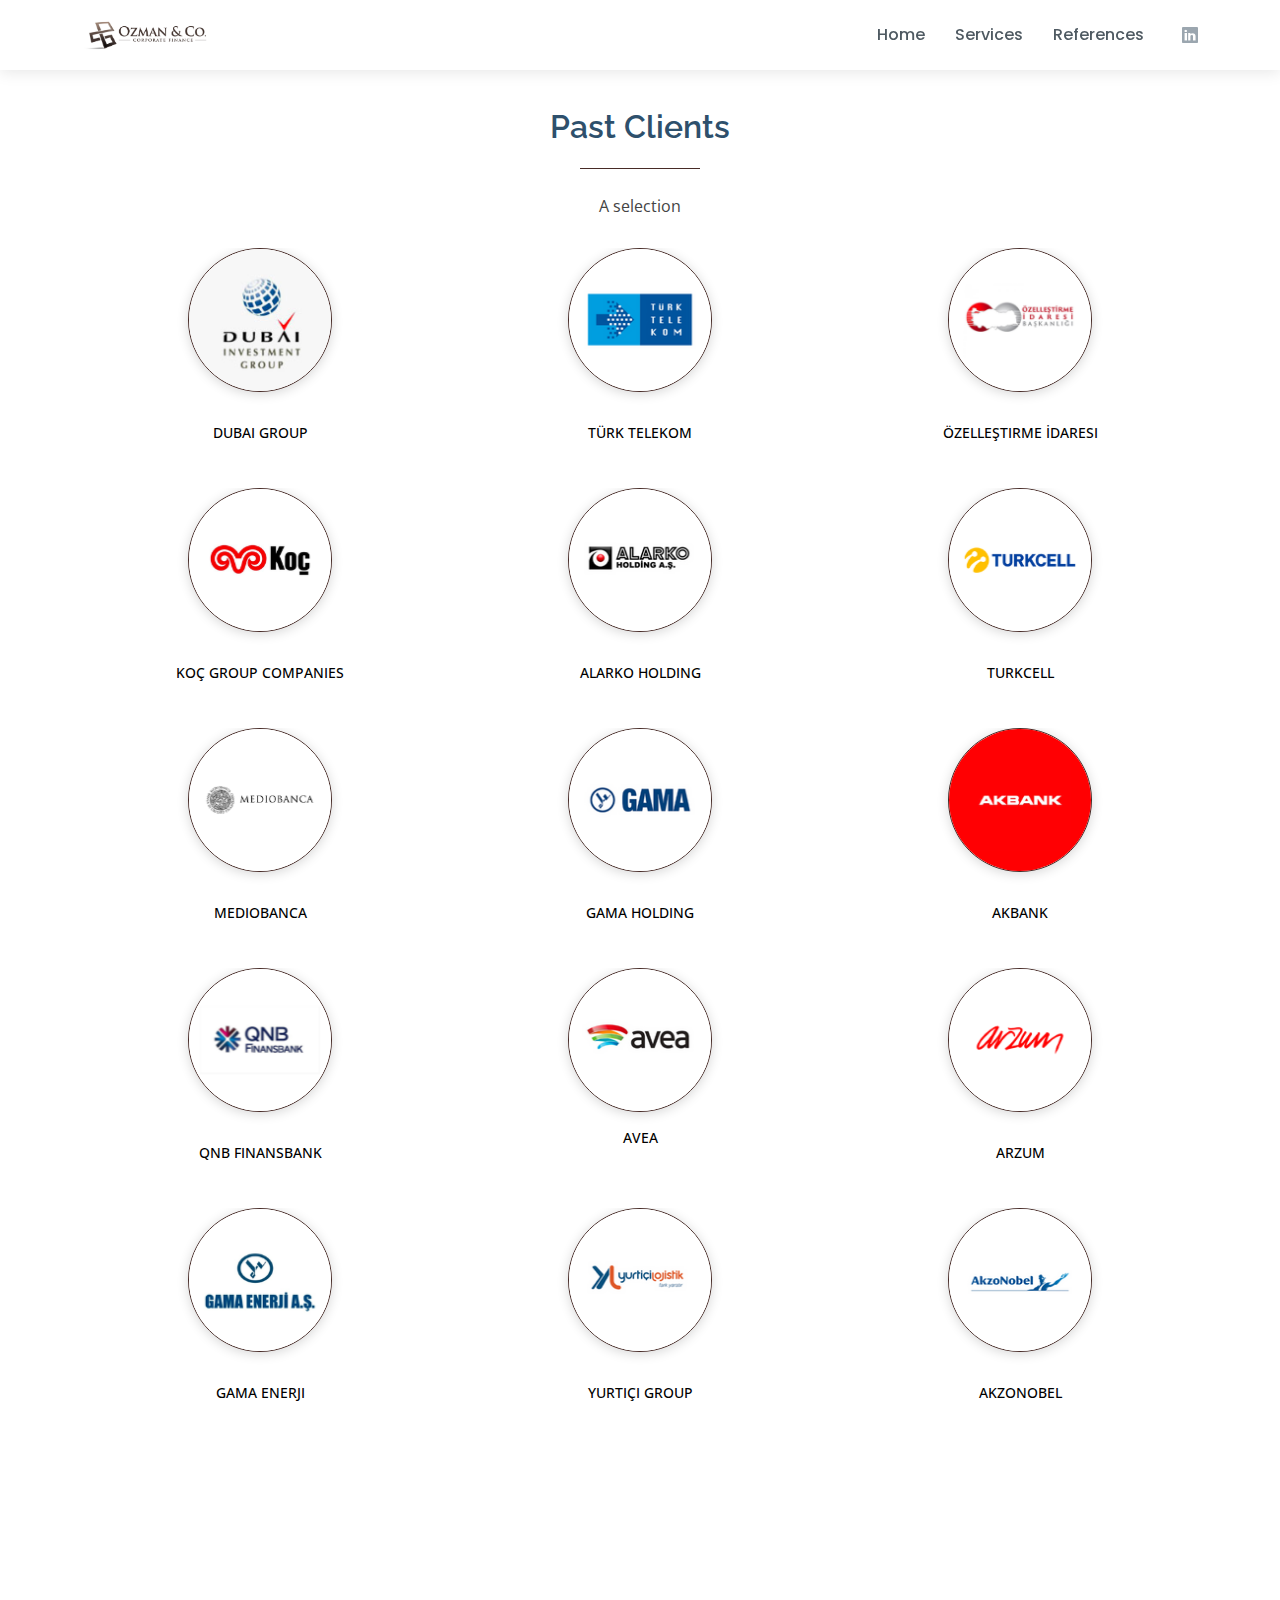
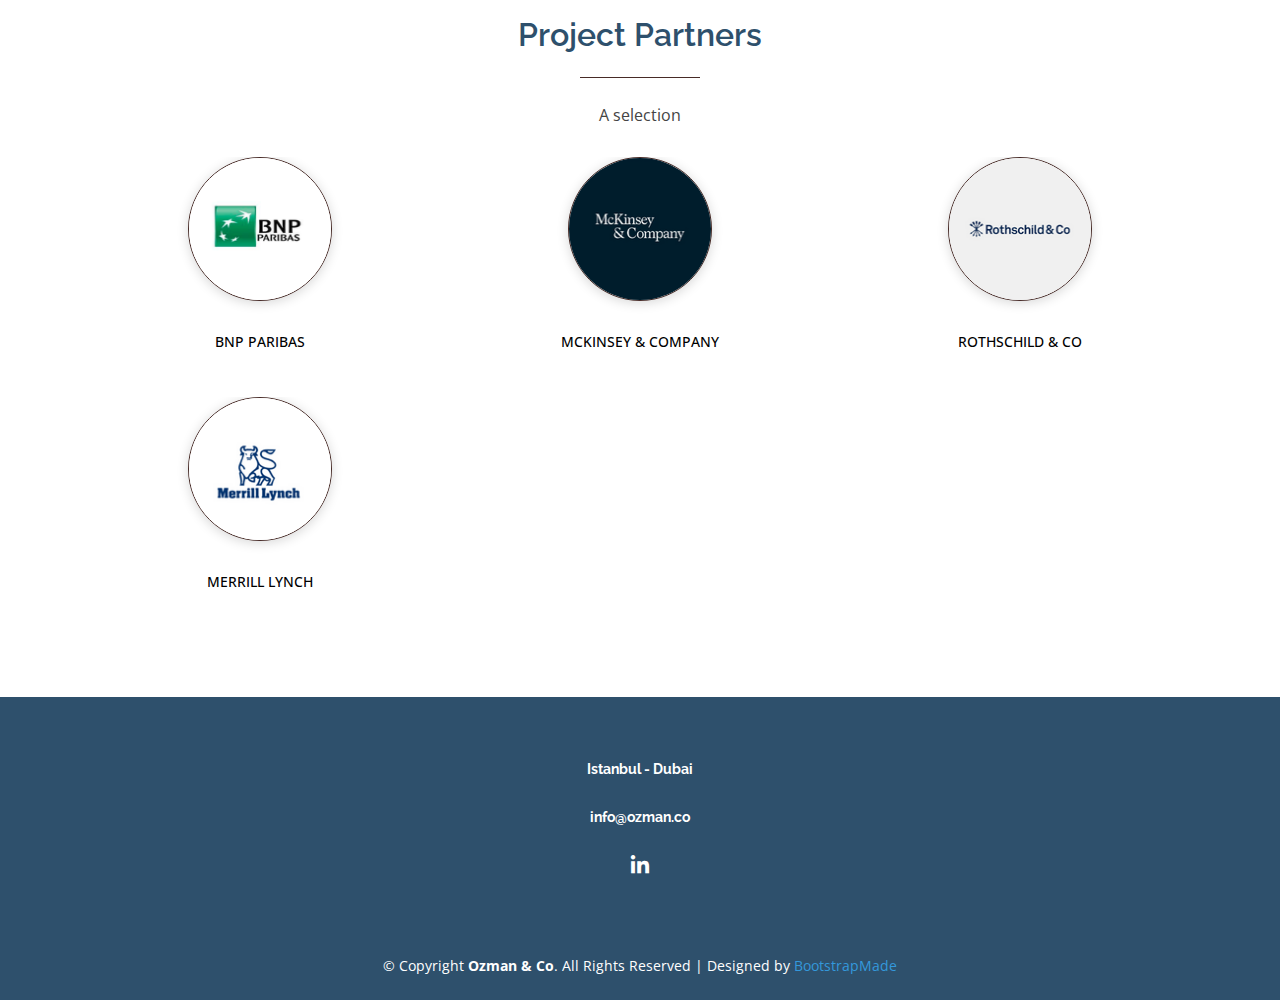
<file: references.html>
<!DOCTYPE html>
<html lang="en">

<head>
  <meta charset="utf-8">
  <meta content="width=device-width, initial-scale=1.0" name="viewport">

  <title>Ozman & Co</title>
  <meta content="" name="description">
  <meta content="" name="keywords">

  <!-- Favicons -->
  <link href="./assets/img/ozmanco-favicon.png" rel="icon">
  <link href="./assets/img/ozmanco-favicon.png" rel="apple-touch-icon">

  <!-- Google Fonts -->
  <link href="https://fonts.googleapis.com/css?family=Open+Sans:300,300i,400,400i,600,600i,700,700i|Raleway:300,300i,400,400i,500,500i,600,600i,700,700i|Poppins:300,300i,400,400i,500,500i,600,600i,700,700i" rel="stylesheet">

  <!-- Vendor CSS Files -->
  <link href="assets/vendor/bootstrap/css/bootstrap.min.css" rel="stylesheet">
  <link href="assets/vendor/bootstrap-icons/bootstrap-icons.css" rel="stylesheet">
  <link href="assets/vendor/boxicons/css/boxicons.min.css" rel="stylesheet">
  <link href="assets/vendor/glightbox/css/glightbox.min.css" rel="stylesheet">
  <link href="assets/vendor/swiper/swiper-bundle.min.css" rel="stylesheet">

  <!-- Template Main CSS File -->
  <link href="assets/css/style.css" rel="stylesheet">

  <!-- =======================================================
  * Template Name: Lumia - v4.7.0
  * Template URL: https://bootstrapmade.com/lumia-bootstrap-business-template/
  * Author: BootstrapMade.com
  * License: https://bootstrapmade.com/license/
  ======================================================== -->
</head>

<body>

  <!-- ======= Header ======= -->
  <header id="header" class="fixed-top d-flex align-items-center">
    <div class="container d-flex align-items-center">

      <div class="logo me-auto">
        <a href="index.html"><img src="./assets/img/ozman-cf.jpg" alt="logo"></a>
      </div>

      <nav id="navbar" class="navbar order-last order-lg-0">
        <ul>
          <li><a href="index.html">Home</a></li>
          <li><a href="services.html">Services</a></li>
          <li><a href="references.html">References</a></li>
          <!-- <li><a href="contact.html">Contact Us</a></li> -->
        </ul>
        <i class="bi bi-list mobile-nav-toggle"></i>
      </nav><!-- .navbar -->

      <div class="header-social-links d-flex align-items-center">
        <a href="https://www.linkedin.com/in/sinan-%C3%B6zman-241a316/" target="_blank"><i class="bi bi-linkedin"></i></a>
      </div>


    </div>
  </header><!-- End Header -->

  <main id="main">

        <!-- ======= Portfolio Section ======= -->
        <section id="portfolio" class="portfolio">
          <div class="container">
    
            <div class="section-title">
              <h2>Past Clients</h2>
              <p>A selection</p>
            </div>
    
            <div class="row portfolio-container">

              <div class="col-lg-4 col-md-6 portfolio-item filter-app wow fadeInUp" data-wow-delay="0.2s">
                <div class="portfolio-wrap">
                  <figure>
                    <img src="./assets/img/transactions/dubai-group.png" class="img-fluid" alt="">
                  </figure>
    
                  <div class="portfolio-info">
                    <p>Dubai Group</p>
                  </div>
                </div>
              </div>
    
              <div class="col-lg-4 col-md-6 portfolio-item filter-app wow fadeInUp">
                <div class="portfolio-wrap">
                  <figure>
                    <img src="./assets/img/transactions/turk-telekom.png" class="img-fluid" alt="">
                  </figure>
    
                  <div class="portfolio-info">
                    <p>Türk Telekom</p>
                  </div>
                </div>
              </div>
    
              <div class="col-lg-4 col-md-6 portfolio-item filter-web wow fadeInUp" data-wow-delay="0.1s">
                <div class="portfolio-wrap">
                  <figure>
                    <img src="./assets/img/transactions/ozellestirme.png" class="img-fluid" alt="">
                  </figure>
    
                  <div class="portfolio-info">
                    <p>Özelleştirme İdaresi</p>
                  </div>
                </div>
              </div>

              <div class="col-lg-4 col-md-6 portfolio-item filter-card wow fadeInUp">
                <div class="portfolio-wrap">
                  <figure>
                    <img src="./assets/img/transactions/koc-group.png" class="img-fluid" alt="">
                  </figure>
    
                  <div class="portfolio-info">
                    <p>Koç Group Companies</p>
                  </div>
                </div>
              </div>

              <div class="col-lg-4 col-md-6 portfolio-item filter-web wow fadeInUp" data-wow-delay="0.2s">
                <div class="portfolio-wrap">
                  <figure>
                    <img src="./assets/img/transactions/alarko-holding.png" class="img-fluid" alt="">
                  </figure>
    
                  <div class="portfolio-info">
                    <p>Alarko Holding</p>
                  </div>
                </div>
              </div>

              <div class="col-lg-4 col-md-6 portfolio-item filter-web wow fadeInUp" data-wow-delay="0.2s">
                <div class="portfolio-wrap">
                  <figure>
                    <img src="./assets/img/transactions/turkcell.png" class="img-fluid" alt="">
                  </figure>
    
                  <div class="portfolio-info">
                    <p>Turkcell</p>
                  </div>
                </div>
              </div>

              <div class="col-lg-4 col-md-6 portfolio-item filter-web wow fadeInUp" data-wow-delay="0.2s">
                <div class="portfolio-wrap">
                  <figure>
                    <img src="./assets/img/transactions/mediobanca.png" class="img-fluid" alt="">
                  </figure>
    
                  <div class="portfolio-info">
                    <p>Mediobanca</p>
                  </div>
                </div>
              </div>

              <div class="col-lg-4 col-md-6 portfolio-item filter-card wow fadeInUp" data-wow-delay="0.1s">
                <div class="portfolio-wrap">
                  <figure>
                    <img src="./assets/img/transactions/gama.png" class="img-fluid" alt="">
                  </figure>
    
                  <div class="portfolio-info">
                    <p>Gama Holding</p>
                  </div>
                </div>
              </div>

              <div class="col-lg-4 col-md-6 portfolio-item filter-web wow fadeInUp" data-wow-delay="0.2s">
                <div class="portfolio-wrap">
                  <figure>
                    <img src="./assets/img/transactions/akbank.png" class="img-fluid" alt="">
                  </figure>
    
                  <div class="portfolio-info">
                    <p>Akbank</p>
                  </div>
                </div>
              </div>

              <div class="col-lg-4 col-md-6 portfolio-item filter-web wow fadeInUp" data-wow-delay="0.2s">
                <div class="portfolio-wrap">
                  <figure>
                    <img src="./assets/img/transactions/finansbank.png" class="img-fluid" alt="">
                  </figure>
    
                  <div class="portfolio-info">
                    <p>QNB Finansbank</p>
                  </div>
                </div>
              </div>

              <div class="col-lg-4 col-md-6 portfolio-item filter-web wow fadeInUp" data-wow-delay="0.2s">
                <div class="portfolio-wrap">
                  <figure>
                    <img src="./assets/img/transactions/avea.png" class="img-fluid" alt="">
                  </figure>
    
                  <div class="portfolio-info" style="padding-top: 15px;">
                    <p>Avea</p>
                  </div>
                </div>
              </div>
    
              <div class="col-lg-4 col-md-6 portfolio-item filter-card wow fadeInUp">
                <div class="portfolio-wrap">
                  <figure>
                    <img src="./assets/img/transactions/arzum.png" class="img-fluid" alt="">
                  </figure>
    
                  <div class="portfolio-info">
                    <p>Arzum</p>
                  </div>
                </div>
              </div>

              <div class="col-lg-4 col-md-6 portfolio-item filter-app wow fadeInUp" data-wow-delay="0.2s">
                <div class="portfolio-wrap">
                  <figure>
                    <img src="./assets/img/transactions/gama-emeji.png" class="img-fluid" alt="">
                  </figure>
    
                  <div class="portfolio-info">
                    <p>Gama Enerji</p>
                  </div>
                </div>
              </div>
    
              <div class="col-lg-4 col-md-6 portfolio-item filter-web wow fadeInUp" data-wow-delay="0.1s">
                <div class="portfolio-wrap">
                  <figure>
                    <img src="./assets/img/transactions/yurt-ici.png" class="img-fluid" alt="">
                  </figure>
    
                  <div class="portfolio-info">
                    <p>Yurtiçi Group</p>
                  </div>
                </div>
              </div>

              <div class="col-lg-4 col-md-6 portfolio-item filter-web wow fadeInUp" data-wow-delay="0.2s">
                <div class="portfolio-wrap">
                  <figure>
                    <img src="./assets/img/transactions/akzonobel.png" class="img-fluid" alt="">
                  </figure>
    
                  <div class="portfolio-info">
                    <p>Akzonobel</p>
                  </div>
                </div>
              </div>

            </div>
    
          </div>
        </section><!-- End Portfolio Section -->

                <!-- ======= Portfolio Section ======= -->
                <section id="portfolio" class="portfolio">
                  <div class="container">
            
                    <div class="section-title">
                      <h2>Project Partners</h2>
                      <p>A selection</p>
                    </div>
            
                    <div class="row portfolio-container">
            
                      <div class="col-lg-4 col-md-6 portfolio-item filter-app wow fadeInUp">
                        <div class="portfolio-wrap">
                          <figure>
                            <img src="./assets/img/transactions/bnpparibas.png" class="img-fluid" alt="">
                          </figure>
            
                          <div class="portfolio-info">
                            <p>BNP Paribas</p>
                          </div>
                        </div>
                      </div>

                      <div class="col-lg-4 col-md-6 portfolio-item filter-app wow fadeInUp" data-wow-delay="0.2s">
                        <div class="portfolio-wrap">
                          <figure>
                            <img src="./assets/img/transactions/mckinsey.png" class="img-fluid" alt="">
                          </figure>
            
                          <div class="portfolio-info">
                            <p>McKinsey & Company</p>
                          </div>
                        </div>
                      </div>
        
                      <div class="col-lg-4 col-md-6 portfolio-item filter-card wow fadeInUp">
                        <div class="portfolio-wrap">
                          <figure>
                            <img src="./assets/img/transactions/rothschild.png" class="img-fluid" alt="">
                          </figure>
            
                          <div class="portfolio-info">
                            <p>Rothschild & Co</p>
                          </div>
                        </div>
                      </div>

                      <div class="col-lg-4 col-md-6 portfolio-item filter-card wow fadeInUp">
                        <div class="portfolio-wrap">
                          <figure>
                            <img src="./assets/img/transactions/merrill.png" class="img-fluid" alt="">
                          </figure>
            
                          <div class="portfolio-info">
                            <p>Merrill Lynch</p>
                          </div>
                        </div>
                      </div>
        
                    </div>
            
                  </div>
                </section><!-- End Portfolio Section -->

  </main><!-- End #main -->

  <!-- ======= Footer ======= -->
  <footer id="footer">

    <div class="footer-top">
      <div class="container">
        <div class="row">

          <div class="footer-contact" style="text-align: center;">
            <p>
              <strong>Istanbul - Dubai</strong>
              <br><br>
              <strong>info@ozman.co</strong><br>
            </p>
            <div>
              <a href="https://www.linkedin.com/in/sinan-%C3%B6zman-241a316/" target="_blank" class="footer-linkedin"><i class="bx bxl-linkedin" style="font-size: 24px; margin: 24px; color: white;"></i></a>
            </div>
          </div>

          <!-- <div class="col-lg-4 col-md-6 footer-newsletter">
            <h4>Join Our Newsletter</h4>
            <p>Tamen quem nulla quae legam multos aute sint culpa legam noster magna</p>
            <form action="" method="post">
              <input type="email" name="email"><input type="submit" value="Subscribe">
            </form>
          </div> -->

        </div>
      </div>
    </div>

    <div class="container py-4">
      <div class="copyright">
        &copy; Copyright <strong><span>Ozman & Co</span></strong>. All Rights Reserved | Designed by <a href="https://bootstrapmade.com/">BootstrapMade</a>
      </div>
    </div>
  </footer><!-- End Footer -->

  <a href="#" class="back-to-top d-flex align-items-center justify-content-center"><i class="bi bi-arrow-up-short"></i></a>

  <!-- Vendor JS Files -->
  <script src="assets/vendor/purecounter/purecounter.js"></script>
  <script src="assets/vendor/bootstrap/js/bootstrap.bundle.min.js"></script>
  <script src="assets/vendor/glightbox/js/glightbox.min.js"></script>
  <script src="assets/vendor/isotope-layout/isotope.pkgd.min.js"></script>
  <script src="assets/vendor/swiper/swiper-bundle.min.js"></script>
  <script src="assets/vendor/waypoints/noframework.waypoints.js"></script>
  <script src="assets/vendor/php-email-form/validate.js"></script>

  <!-- Template Main JS File -->
  <script src="assets/js/main.js"></script>

</body>

</html>
</file>
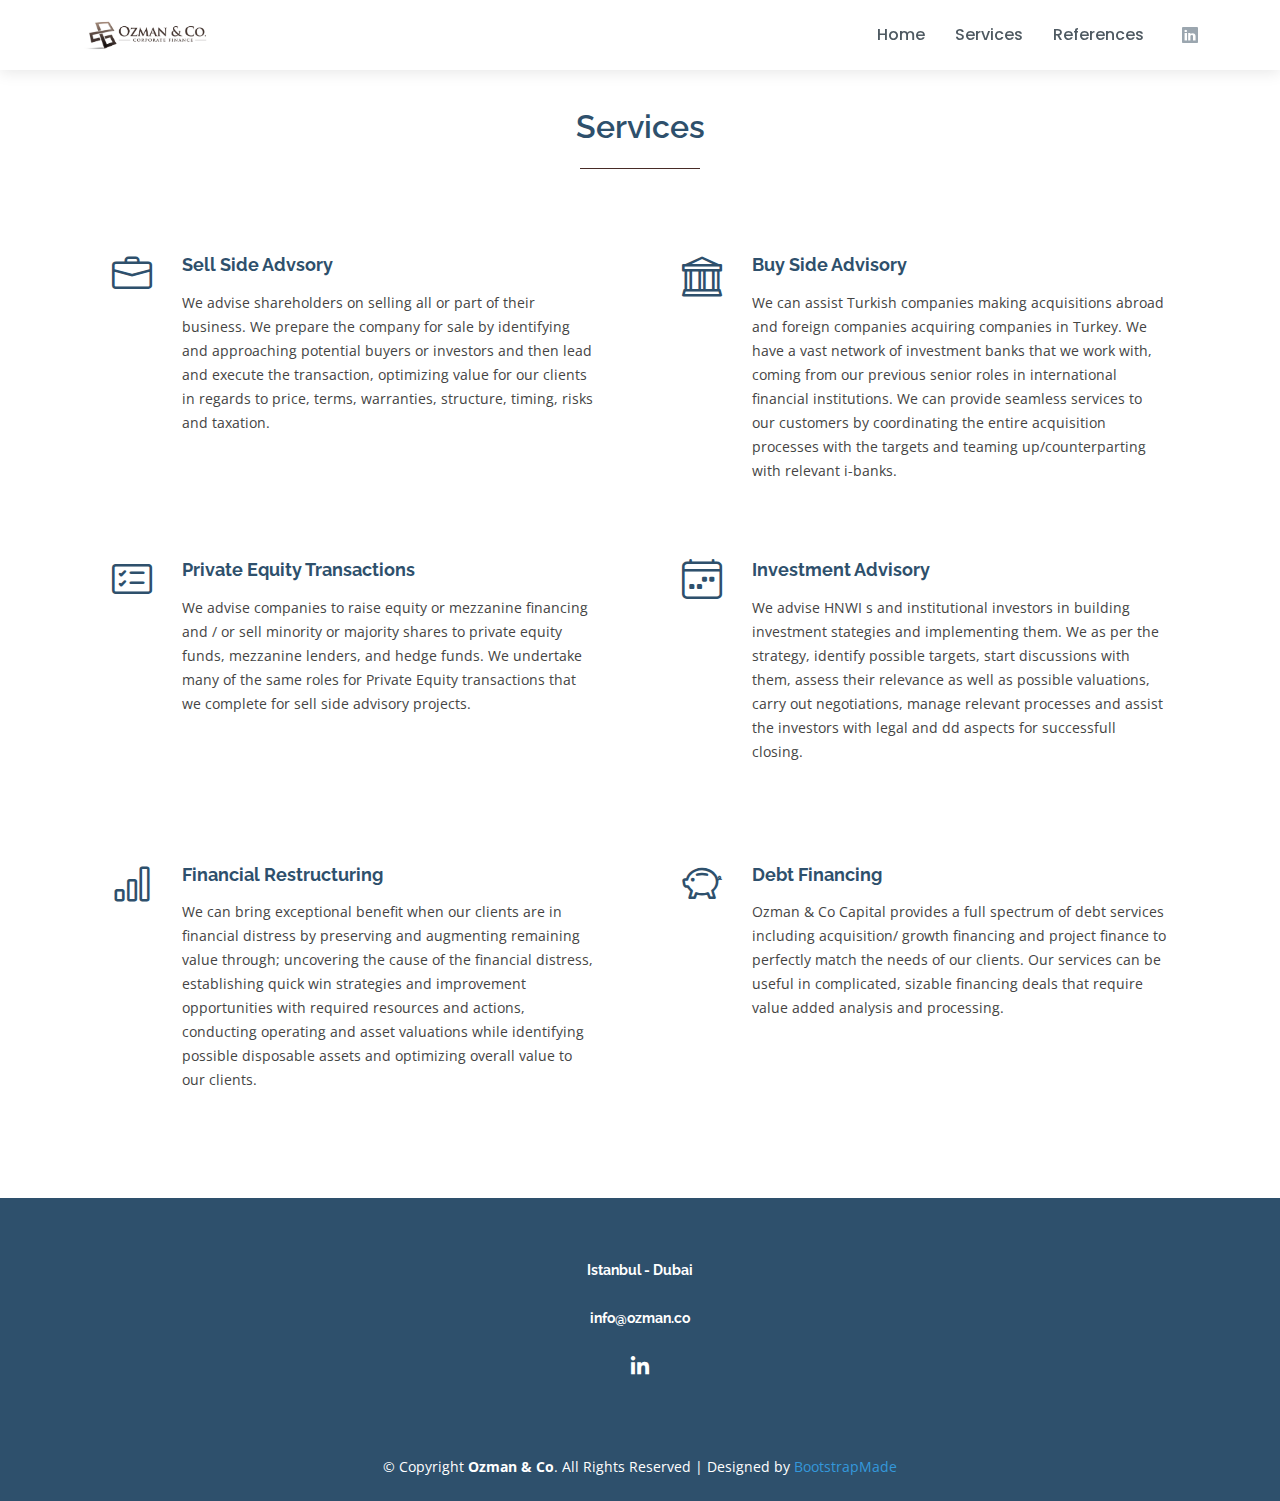
<file: services.html>
<!DOCTYPE html>
<html lang="en">

<head>
  <meta charset="utf-8">
  <meta content="width=device-width, initial-scale=1.0" name="viewport">

  <title>Ozman & Co</title>
  <meta content="" name="description">
  <meta content="" name="keywords">

  <!-- Favicons -->
  <link href="./assets/img/ozmanco-favicon.png" rel="icon">
  <link href="./assets/img/ozmanco-favicon.png" rel="apple-touch-icon">

  <!-- Google Fonts -->
  <link href="https://fonts.googleapis.com/css?family=Open+Sans:300,300i,400,400i,600,600i,700,700i|Raleway:300,300i,400,400i,500,500i,600,600i,700,700i|Poppins:300,300i,400,400i,500,500i,600,600i,700,700i" rel="stylesheet">

  <!-- Vendor CSS Files -->
  <link href="assets/vendor/bootstrap/css/bootstrap.min.css" rel="stylesheet">
  <link href="assets/vendor/bootstrap-icons/bootstrap-icons.css" rel="stylesheet">
  <link href="assets/vendor/boxicons/css/boxicons.min.css" rel="stylesheet">
  <link href="assets/vendor/glightbox/css/glightbox.min.css" rel="stylesheet">
  <link href="assets/vendor/swiper/swiper-bundle.min.css" rel="stylesheet">

  <!-- Template Main CSS File -->
  <link href="assets/css/style.css" rel="stylesheet">

  <!-- =======================================================
  * Template Name: Lumia - v4.7.0
  * Template URL: https://bootstrapmade.com/lumia-bootstrap-business-template/
  * Author: BootstrapMade.com
  * License: https://bootstrapmade.com/license/
  ======================================================== -->
</head>

<body>

  <!-- ======= Header ======= -->
  <header id="header" class="fixed-top d-flex align-items-center">
    <div class="container d-flex align-items-center">

      <div class="logo me-auto">
        <a href="index.html"><img src="./assets/img/ozman-cf.jpg" alt="logo"></a>
      </div>

      <nav id="navbar" class="navbar order-last order-lg-0">
        <ul>
          <li><a href="index.html">Home</a></li>
          <li><a href="services.html">Services</a></li>
          <li><a href="references.html">References</a></li>
          <!-- <li><a href="contact.html">Contact Us</a></li> -->
        </ul>
        <i class="bi bi-list mobile-nav-toggle"></i>
      </nav><!-- .navbar -->

      <div class="header-social-links d-flex align-items-center">
        <a href="https://www.linkedin.com/in/sinan-%C3%B6zman-241a316/" target="_blank"><i class="bi bi-linkedin"></i></a>
      </div>


    </div>
  </header><!-- End Header -->

  <main id="main">

    <!-- ======= Services Section ======= -->
    <section id="services" class="services section-bg">
      <div class="container">

        <div class="section-title">
          <h2>Services</h2>
        </div>

        <div class="row">
          <div class="col-md-6">
            <div class="icon-box">
              <i class="bi bi-briefcase"></i>
              <h4><a href="#">Sell Side Advsory</a></h4>
              <p>We advise shareholders on selling all or part of their business. We prepare the company for sale by identifying and approaching potential buyers or investors and then lead and execute the transaction, optimizing value for our clients in regards to price, terms, warranties, structure, timing, risks and taxation.</p>
            </div>
          </div>
          <div class="col-md-6 mt-4" style="margin-top: 0px!important;">
            <div class="icon-box">
              <i class="bi bi-bank"></i>
              <h4><a href="#">Buy Side Advisory</a></h4>
              <p>We can assist Turkish companies making acquisitions abroad and foreign companies acquiring companies in Turkey. We have a vast network of investment banks that we work with, coming from our previous senior roles in international financial institutions. We can provide seamless services to our customers by coordinating the entire acquisition processes with the targets and teaming up/counterparting with relevant i-banks.</p>
            </div>
          </div>
          <div class="col-md-6 mt-4 mt-lg-0">
            <div class="icon-box">
              <i class="bi bi-card-checklist"></i>
              <h4><a href="#">Private Equity Transactions</a></h4>
              <p>We advise companies to raise equity or mezzanine financing and / or sell minority or majority shares to private equity funds, mezzanine lenders, and hedge funds. We undertake many of the same roles for Private Equity transactions that we complete for sell side advisory projects.</p>
            </div>
          </div>
          <div class="col-md-6 mt-4" style="margin-top: 0px!important;">
            <div class="icon-box">
              <i class="bi bi-calendar4-week"></i>
              <h4><a href="#">Investment Advisory</a></h4>
              <p>We advise HNWI s and institutional investors in building investment stategies and implementing them. We as per the strategy, identify possible targets, start discussions with them, assess their relevance as well as possible valuations, carry out negotiations, manage relevant processes and assist the investors with legal and dd aspects for successfull closing.</p>
            </div>
          </div>
          <div class="col-md-6 mt-4">
            <div class="icon-box">
              <i class="bi bi-bar-chart"></i>
              <h4><a href="#">Financial Restructuring</a></h4>
              <p>We can bring exceptional benefit when our clients are in financial distress by preserving and augmenting remaining value through; uncovering the cause of the financial distress, establishing quick win strategies and improvement opportunities with required resources and actions, conducting operating and asset valuations while identifying possible disposable assets and optimizing overall value to our clients.</p>
            </div>
          </div>
          <div class="col-md-6 mt-4">
            <div class="icon-box">
              <i class="bi bi-piggy-bank"></i>
              <h4><a href="#">Debt Financing</a></h4>
              <p>Ozman & Co Capital provides a full spectrum of debt services including acquisition/ growth financing and project finance to perfectly match the needs of our clients. Our services can be useful in complicated, sizable financing deals that require value added analysis and processing.</p>
            </div>
          </div>
        </div>

      </div>
    </section><!-- End Services Section -->

  </main><!-- End #main -->

  <!-- ======= Footer ======= -->
  <footer id="footer">

    <div class="footer-top">
      <div class="container">
        <div class="row">

          <div class="footer-contact" style="text-align: center;">
            <p>
              <strong>Istanbul - Dubai</strong>
              <br><br>
              <strong>info@ozman.co</strong><br>
            </p>
            <div>
              <a href="https://www.linkedin.com/in/sinan-%C3%B6zman-241a316/" target="_blank" class="footer-linkedin"><i class="bx bxl-linkedin" style="font-size: 24px; margin: 24px; color: white;"></i></a>
            </div>
          </div>

          <!-- <div class="col-lg-4 col-md-6 footer-newsletter">
            <h4>Join Our Newsletter</h4>
            <p>Tamen quem nulla quae legam multos aute sint culpa legam noster magna</p>
            <form action="" method="post">
              <input type="email" name="email"><input type="submit" value="Subscribe">
            </form>
          </div> -->

        </div>
      </div>
    </div>

    <div class="container py-4">
      <div class="copyright">
        &copy; Copyright <strong><span>Ozman & Co</span></strong>. All Rights Reserved | Designed by <a href="https://bootstrapmade.com/">BootstrapMade</a>
      </div>
    </div>
  </footer><!-- End Footer -->

  <a href="#" class="back-to-top d-flex align-items-center justify-content-center"><i class="bi bi-arrow-up-short"></i></a>

  <!-- Vendor JS Files -->
  <script src="assets/vendor/purecounter/purecounter.js"></script>
  <script src="assets/vendor/bootstrap/js/bootstrap.bundle.min.js"></script>
  <script src="assets/vendor/glightbox/js/glightbox.min.js"></script>
  <script src="assets/vendor/isotope-layout/isotope.pkgd.min.js"></script>
  <script src="assets/vendor/swiper/swiper-bundle.min.js"></script>
  <script src="assets/vendor/waypoints/noframework.waypoints.js"></script>
  <script src="assets/vendor/php-email-form/validate.js"></script>

  <!-- Template Main JS File -->
  <script src="assets/js/main.js"></script>

</body>

</html>
</file>
<file: assets/css/style.css>
/**
* Template Name: Lumia - v4.7.0
* Template URL: https://bootstrapmade.com/lumia-bootstrap-business-template/
* Author: BootstrapMade.com
* License: https://bootstrapmade.com/license/
*/

/*--------------------------------------------------------------
# General
--------------------------------------------------------------*/
body {
  font-family: "Open Sans", sans-serif;
  color: #444444;
}

a {
  color: #3498db;
  text-decoration: none;
}

a:hover {
  color: #5faee3;
  text-decoration: none;
}

h1, h2, h3, h4, h5, h6 {
  font-family: "Raleway", sans-serif;
}

/*--------------------------------------------------------------
# Back to top button
--------------------------------------------------------------*/
.back-to-top {
  position: fixed;
  visibility: hidden;
  opacity: 0;
  right: 15px;
  bottom: 15px;
  z-index: 996;
  background: #472B27;
  width: 40px;
  height: 40px;
  border-radius: 4px;
  transition: all 0.4s;
}
.back-to-top i {
  font-size: 28px;
  color: #fff;
  line-height: 0;
}
.back-to-top:hover {
  background: #6F4B46;
  color: #fff;
}
.back-to-top.active {
  visibility: visible;
  opacity: 1;
}

/*--------------------------------------------------------------
# Header
--------------------------------------------------------------*/
#header {
  height: 70px;
  transition: all 0.5s;
  z-index: 997;
  transition: all 0.5s;
  background: #fff;
  box-shadow: 0px 2px 15px rgba(0, 0, 0, 0.1);
}
#header .logo h1 {
  font-size: 28px;
  margin: 0;
  font-weight: 600;
  letter-spacing: 1px;
  text-transform: uppercase;
  color: #384046;
}
#header .logo h1 a, #header .logo h1 a:hover {
  color: #384046;
  text-decoration: none;
}
#header .logo img {
  max-height: 40px;
}

/*--------------------------------------------------------------
# Header Social Links
--------------------------------------------------------------*/
.header-social-links {
  margin: 0 0 0 30px;
}
.header-social-links a {
  color: #9ba6af;
  padding-left: 8px;
  display: inline-block;
  line-height: 0px;
  transition: 0.3s;
}
.header-social-links a i {
  line-height: 0;
}
.header-social-links a:hover {
  color: #3498db;
}
@media (max-width: 768px) {
  .header-social-links {
    margin: 0 15px 0 0;
  }
}

/*--------------------------------------------------------------
# Navigation Menu
--------------------------------------------------------------*/
/**
* Desktop Navigation 
*/
.navbar {
  padding: 0;
}
.navbar ul {
  margin: 0;
  padding: 0;
  display: flex;
  list-style: none;
  align-items: center;
}
.navbar li {
  position: relative;
}
.navbar a, .navbar a:focus {
  display: flex;
  align-items: center;
  justify-content: space-between;
  padding: 10px 0 10px 30px;
  font-family: "Poppins", sans-serif;
  font-size: 16px;
  font-weight: 500;
  color: #4f5a62;
  white-space: nowrap;
  transition: 0.3s;
}
.navbar a i, .navbar a:focus i {
  font-size: 12px;
  line-height: 0;
  margin-left: 5px;
}
.navbar a:hover, .navbar .active, .navbar .active:focus, .navbar li:hover > a {
  color: #2E506C;
}
.navbar .dropdown ul {
  display: block;
  position: absolute;
  left: 14px;
  top: calc(100% + 30px);
  margin: 0;
  padding: 10px 0;
  z-index: 99;
  opacity: 0;
  visibility: hidden;
  background: #fff;
  box-shadow: 0px 0px 30px rgba(127, 137, 161, 0.25);
  transition: 0.3s;
}
.navbar .dropdown ul li {
  min-width: 200px;
}
.navbar .dropdown ul a {
  padding: 10px 20px;
  font-size: 14px;
  font-weight: 400;
  color: #21262a;
}
.navbar .dropdown ul a i {
  font-size: 12px;
}
.navbar .dropdown ul a:hover, .navbar .dropdown ul .active:hover, .navbar .dropdown ul li:hover > a {
  color: #2E506C;
}
.navbar .dropdown:hover > ul {
  opacity: 1;
  top: 100%;
  visibility: visible;
}
.navbar .dropdown .dropdown ul {
  top: 0;
  left: calc(100% - 30px);
  visibility: hidden;
}
.navbar .dropdown .dropdown:hover > ul {
  opacity: 1;
  top: 0;
  left: 100%;
  visibility: visible;
}
@media (max-width: 1366px) {
  .navbar .dropdown .dropdown ul {
    left: -90%;
  }
  .navbar .dropdown .dropdown:hover > ul {
    left: -100%;
  }
}

/**
* Mobile Navigation 
*/
.mobile-nav-toggle {
  color: #384046;
  font-size: 28px;
  cursor: pointer;
  display: none;
  line-height: 0;
  transition: 0.5s;
}
.mobile-nav-toggle.bi-x {
  color: #fff;
}

@media (max-width: 991px) {
  .mobile-nav-toggle {
    display: block;
  }

  .navbar ul {
    display: none;
  }
}
.navbar-mobile {
  position: fixed;
  overflow: hidden;
  top: 0;
  right: 0;
  left: 0;
  bottom: 0;
  background: rgba(33, 38, 42, 0.9);
  transition: 0.3s;
  z-index: 999;
}
.navbar-mobile .mobile-nav-toggle {
  position: absolute;
  top: 15px;
  right: 15px;
}
.navbar-mobile ul {
  display: block;
  position: absolute;
  top: 55px;
  right: 15px;
  /* bottom: 15px; */
  left: 15px;
  padding: 10px 0;
  background-color: #fff;
  overflow-y: auto;
  transition: 0.3s;
}
.navbar-mobile a, .navbar-mobile a:focus {
  padding: 10px 20px;
  font-size: 15px;
  color: #384046;
}
.navbar-mobile a:hover, .navbar-mobile .active, .navbar-mobile li:hover > a {
  color: #2E506C;
}
.navbar-mobile .getstarted, .navbar-mobile .getstarted:focus {
  margin: 15px;
}

/*--------------------------------------------------------------
# Hero Section
--------------------------------------------------------------*/
#hero {
  width: 100%;
  height: 90vh;
  background: url("../img/sean-pollock-PhYq704ffdA-unsplash.jpg") center center;
  background-size: cover;
  position: relative;
  margin-top: 70px;
  padding: 0;
}
#hero:before {
  content: "";
  background: rgba(0, 0, 0, 0.6);
  position: absolute;
  bottom: 0;
  top: 0;
  left: 0;
  right: 0;
}
#hero .container {
  z-index: 2;
}

#hero h1 {
  margin: 0 0 42px 0;
  font-size: 56px;
  font-weight: 700;
  line-height: 56px;
  color: #fff;
}

#hero h2 {
  color: rgba(255, 255, 255, 0.8);
  margin-bottom: 42px;
  font-size: 24px;
  max-width: 50%;
}

#hero span {
  border-bottom: 2px solid #fff;
}

#hero .btn-get-started {
  font-family: "Poppins", sans-serif;
  font-weight: 400;
  font-size: 13px;
  letter-spacing: 2px;
  display: inline-block;
  padding: 12px 28px;
  border-radius: 4px;
  border-width: 1px;
  border-style: solid;
  border-color: #fff;
  transition: ease-in-out 0.3s;
  color: #fff;
  background: 0;
  text-transform: uppercase;
}
#hero .btn-get-started:hover {
  background: #fff;
  color: #2E506C;
}
@media (max-width: 992px) {
  #hero {
    height: calc(100vh - 70px);
    text-align: center;
  }
  #hero h2 {
    max-width: 800%;
  }
}

@media (max-width: 768px) {
  #hero h1 {
    font-size: 30px;
    line-height: 36px;
  }
  #hero h2 {
    font-size: 18px;
    line-height: 24px;
    margin-bottom: 30px;
  }
}

/*--------------------------------------------------------------
# Sections General
--------------------------------------------------------------*/
section {
  padding: 60px 0;
}

.section-bg {
  background-color: #fff;
}

.section-title {
  text-align: center;
  padding-bottom: 30px;
}
.section-title h2 {
  font-size: 32px;
  font-weight: 600;
  margin-top: 48px;
  margin-bottom: 24px;
  padding-bottom: 24px;
  position: relative;
  color: #2E506C;
}
.section-title h2::before {
  content: "";
  position: absolute;
  display: block;
  width: 120px;
  height: 1px;
  background: #472B27;
  bottom: 1px;
  left: calc(50% - 60px);
}

.section-title p {
  margin-bottom: 0;
}

/*--------------------------------------------------------------
# What We Do
--------------------------------------------------------------*/
.what-we-do .section-title p {
  margin-bottom: 24px;
}

.what-we-do .section-title h2 {
  margin-top: 0px;
}

.what-we-do .icon-box {
  text-align: center;
  padding: 30px 20px;
  transition: all ease-in-out 0.3s;
  background: #fff;
}
.what-we-do .icon-box .icon {
  margin: 0 auto;
  width: 64px;
  height: 64px;
  background: #eaf4fb;
  border-radius: 50px;
  display: flex;
  align-items: center;
  justify-content: center;
  margin-bottom: 20px;
  transition: ease-in-out 0.3s;
}
.what-we-do .icon-box .icon i {
  color: #2E506C;
  font-size: 28px;
}
.what-we-do .icon-box h4 {
  font-weight: 700;
  margin-bottom: 15px;
  font-size: 24px;
}
.what-we-do .icon-box h4 a {
  color: #2E506C;
  transition: ease-in-out 0.3s;
}
.what-we-do .icon-box p {
  line-height: 24px;
  font-size: 14px;
  margin-bottom: 0;
}
.what-we-do .icon-box:hover {
  border-color: #fff;
  box-shadow: 0px 0 25px 0 rgba(0, 0, 0, 0.1);
}
.what-we-do .icon-box:hover h4 a, .what-we-do .icon-box:hover .icon i {
  color: #2E506C;
}

/*--------------------------------------------------------------
# About
--------------------------------------------------------------*/
.about h3 {
  font-weight: 600;
  font-size: 32px;
  margin-bottom: 24px;
  color: #2E506C;
}

@media (max-width:992px) {
  .about h3{
    margin-top: 32px;
  }
}

/*--------------------------------------------------------------
# Counts
--------------------------------------------------------------*/
.counts {
  background: #472B27;
  padding: 40px 0 40px 0;
}
.counts .count-box {
  padding: 30px 30px 25px 30px;
  width: 100%;
  border-radius: 6px;
  position: relative;
  text-align: center;
  background: 0;
}
.counts .count-box i {
  position: absolute;
  top: -25px;
  left: 50%;
  transform: translateX(-50%);
  font-size: 20px;
  background: #2E506C;
  padding: 12px;
  color: #fff;
  border-radius: 50px;
  display: inline-flex;
  align-items: center;
  justify-content: center;
  width: 48px;
  height: 48px;
}
.counts .count-box span {
  font-size: 36px;
  display: block;
  font-weight: 600;
  color: #fff;
}
.counts .count-box p {
  padding: 0;
  margin: 0;
  font-family: "Raleway", sans-serif;
  font-size: 14px;
  color: #fff;
}

/*--------------------------------------------------------------
# Services
--------------------------------------------------------------*/
.services {
  background-color: #fff;
}

.services .icon-box {
  padding: 30px;
  border-radius: 6px;
  background: #fff;
  transition: ease-in-out 0.3s;
}
.services .icon-box i {
  float: left;
  color: #2E506C;
  font-size: 40px;
  line-height: 0;
}
.services .icon-box h4 {
  margin-left: 70px;
  font-weight: 700;
  margin-bottom: 15px;
  font-size: 18px;
}
.services .icon-box h4 a {
  color: #2E506C;
  transition: 0.3s;
}
.services .icon-box p {
  margin-left: 70px;
  line-height: 24px;
  font-size: 14px;
}
.services .icon-box:hover {
  box-shadow: 0px 2px 22px rgba(0, 0, 0, 0.08);
}
.services .icon-box:hover h4 a {
  color: #4E718D;
}

/*--------------------------------------------------------------
# Portfolio
--------------------------------------------------------------*/
.portfolio {
  padding: 60px 0;
}
.portfolio #portfolio-flters {
  padding: 0;
  margin: 0 0 35px 0;
  list-style: none;
  text-align: center;
}
.portfolio #portfolio-flters li {
  cursor: pointer;
  margin: 0 15px 15px 0;
  display: inline-block;
  padding: 10px 20px;
  font-size: 12px;
  line-height: 20px;
  color: #444444;
  border-radius: 4px;
  text-transform: uppercase;
  background: #fff;
  margin-bottom: 5px;
  transition: all 0.3s ease-in-out;
}
.portfolio #portfolio-flters li:hover, .portfolio #portfolio-flters li.filter-active {
  background: #3498db;
  color: #fff;
}
.portfolio #portfolio-flters li:last-child {
  margin-right: 0;
}
/* .portfolio .portfolio-wrap {
  box-shadow: 0px 2px 12px rgba(0, 0, 0, 0.08);
  transition: 0.3s;
} */
/* .portfolio .portfolio-wrap:hover {
  box-shadow: 0px 4px 14px rgba(0, 0, 0, 0.16);
} */
.portfolio .portfolio-item {
  position: relative;
  height: 240px;
  overflow: hidden;
}
.portfolio .portfolio-item figure {
  background: #fff;
  overflow: hidden;
  height: 144px;
  width: 144px;
  position: relative;
  border-radius: 50%;
  border-width: 1px;
  border-style: solid;
  border-color: #472B27;
  box-shadow: 0px 2px 12px rgba(0, 0, 0, 0.16);
  margin: 0;
  left: 50%;
  margin-left: -72px !important;
}
.portfolio .portfolio-item figure:hover img {
  opacity: 0.4;
  transition: 0.4s;
}

.portfolio .portfolio-item figure .link-preview {
  left: calc(50% - 38px);
  top: calc(50% - 18px);
}
.portfolio .portfolio-item figure .link-details {
  right: calc(50% - 38px);
  top: calc(50% - 18px);
}
.portfolio .portfolio-item figure:hover .link-preview {
  opacity: 1;
  left: calc(50% - 44px);
}
.portfolio .portfolio-item figure:hover .link-details {
  opacity: 1;
  right: calc(50% - 44px);
}
.portfolio .portfolio-item .portfolio-info {
  background: #fff;
  text-align: center;
  padding: 30px;
  height: 90px;
  border-radius: 0 0 3px 3px;
}
.portfolio .portfolio-item .portfolio-info h4 {
  font-size: 18px;
  line-height: 1px;
  font-weight: 700;
  margin-bottom: 18px;
  padding-bottom: 0;
}

.portfolio .portfolio-item .portfolio-info p {
  padding: 0;
  margin: 0;
  color: black;
  font-weight: 500;
  font-size: 14px;
  text-transform: uppercase;
}

/*--------------------------------------------------------------
# Portfolio Details
--------------------------------------------------------------*/
.portfolio-details {
  padding-top: 0;
}
.portfolio-details .portfolio-details-slider img {
  width: 100%;
}
.portfolio-details .portfolio-details-slider .swiper-pagination {
  margin-top: 20px;
  position: relative;
}
.portfolio-details .portfolio-details-slider .swiper-pagination .swiper-pagination-bullet {
  width: 12px;
  height: 12px;
  background-color: #fff;
  opacity: 1;
  border: 1px solid #3498db;
}
.portfolio-details .portfolio-details-slider .swiper-pagination .swiper-pagination-bullet-active {
  background-color: #3498db;
}
.portfolio-details .portfolio-info {
  padding: 30px;
  box-shadow: 0px 0 30px rgba(56, 64, 70, 0.08);
}
.portfolio-details .portfolio-info h3 {
  font-size: 22px;
  font-weight: 700;
  margin-bottom: 20px;
  padding-bottom: 20px;
  border-bottom: 1px solid #eee;
}
.portfolio-details .portfolio-info ul {
  list-style: none;
  padding: 0;
  font-size: 15px;
}
.portfolio-details .portfolio-info ul li + li {
  margin-top: 10px;
}
.portfolio-details .portfolio-description {
  padding-top: 30px;
}
.portfolio-details .portfolio-description h2 {
  font-size: 26px;
  font-weight: 700;
  margin-bottom: 20px;
}
.portfolio-details .portfolio-description p {
  padding: 0;
}

/*--------------------------------------------------------------
# Contact
--------------------------------------------------------------*/
#contact .section-title h2 {
  color: #2E506C;
}

#contact .section-title h2::before {
  background-color: #472B27;
}

.contact .info-wrap {
  padding: 30px;
  background: #fff;
  border-radius: 4px;
}
.contact .info i {
  font-size: 20px;
  float: left;
  width: 44px;
  height: 44px;
  background: #2E506C;
  color: #fff;
  display: flex;
  justify-content: center;
  align-items: center;
  border-radius: 50px;
  transition: all 0.3s ease-in-out;
}
.contact .info h4 {
  padding: 0 0 0 60px;
  font-size: 22px;
  font-weight: 600;
  margin-bottom: 5px;
  color: #384046;
}
.contact .info p {
  padding: 0 0 0 60px;
  margin-bottom: 0;
  font-size: 14px;
  color: #65747f;
}
.contact .info:hover i {
  background: #2E506C;
  color: #fff;
}
.contact .php-email-form {
  width: 100%;
  padding: 30px;
  background: #fff;
  border-radius: 4px;
}
.contact .php-email-form .form-group {
  padding-bottom: 8px;
}
.contact .php-email-form .validate {
  display: none;
  color: red;
  margin: 0 0 15px 0;
  font-weight: 400;
  font-size: 13px;
}
.contact .php-email-form .error-message {
  display: none;
  color: #fff;
  background: #ed3c0d;
  text-align: left;
  padding: 15px;
  font-weight: 600;
}
.contact .php-email-form .error-message br + br {
  margin-top: 25px;
}
.contact .php-email-form .sent-message {
  display: none;
  color: #fff;
  background: #18d26e;
  text-align: center;
  padding: 15px;
  font-weight: 600;
}
.contact .php-email-form .loading {
  display: none;
  background: #fff;
  text-align: center;
  padding: 15px;
}
.contact .php-email-form .loading:before {
  content: "";
  display: inline-block;
  border-radius: 50%;
  width: 24px;
  height: 24px;
  margin: 0 10px -6px 0;
  border: 3px solid #18d26e;
  border-top-color: #eee;
  -webkit-animation: animate-loading 1s linear infinite;
  animation: animate-loading 1s linear infinite;
}
.contact .php-email-form input, .contact .php-email-form textarea {
  border-radius: 0;
  box-shadow: none;
  font-size: 14px;
}
.contact .php-email-form input {
  height: 44px;
}
.contact .php-email-form textarea {
  padding: 10px 12px;
}
.contact .php-email-form button[type=submit] {
  background: #2E506C;
  border: 0;
  padding: 10px 24px;
  color: #fff;
  transition: 0.4s;
  border-radius: 4px;
}
.contact .php-email-form button[type=submit]:hover {
  background: #52748F;
}
@-webkit-keyframes animate-loading {
  0% {
    transform: rotate(0deg);
  }
  100% {
    transform: rotate(360deg);
  }
}
@keyframes animate-loading {
  0% {
    transform: rotate(0deg);
  }
  100% {
    transform: rotate(360deg);
  }
}

/*--------------------------------------------------------------
# Breadcrumbs
--------------------------------------------------------------*/
.breadcrumbs {
  padding: 40px 0;
  margin-top: 70px;
}
.breadcrumbs h2 {
  font-size: 26px;
  font-weight: 300;
}
.breadcrumbs ol {
  display: flex;
  flex-wrap: wrap;
  list-style: none;
  padding: 0;
  margin: 0;
  font-size: 15px;
}
.breadcrumbs ol li + li {
  padding-left: 10px;
}
.breadcrumbs ol li + li::before {
  display: inline-block;
  padding-right: 10px;
  color: #4f5a62;
  content: "/";
}
@media (max-width: 768px) {
  .breadcrumbs .d-flex {
    display: block !important;
  }
  .breadcrumbs ol {
    display: block;
  }
  .breadcrumbs ol li {
    display: inline-block;
  }
}

/*--------------------------------------------------------------
# Footer
--------------------------------------------------------------*/
#footer {
  color: #fff;
  font-size: 14px;
  background: #2E506C;
}
#footer .footer-top {
  padding: 30px 0 30px 0;
}
#footer .footer-top .footer-contact {
  padding-top: 30px;
}
#footer .footer-top .footer-contact h4 {
  font-size: 22px;
  margin: 0 0 30px 0;
  padding: 2px 0 2px 0;
  line-height: 1;
  font-weight: 700;
}
#footer .footer-top .footer-contact p {
  font-size: 14px;
  line-height: 24px;
  margin-bottom: 0;
  font-family: "Raleway", sans-serif;
  color: #fff;
}
#footer .footer-top h4 {
  font-size: 16px;
  font-weight: bold;
  color: #444444;
  position: relative;
  padding-bottom: 12px;
}
#footer .footer-top .footer-links {
  margin-bottom: 30px;
}
#footer .footer-top .footer-links ul {
  list-style: none;
  padding: 0;
  margin: 0;
}
#footer .footer-top .footer-links ul i {
  padding-right: 2px;
  color: white;
  font-size: 18px;
  line-height: 1;
}
#footer .footer-top .footer-links ul li {
  padding: 10px 0;
  display: flex;
  align-items: center;
}
#footer .footer-top .footer-links ul li:first-child {
  padding-top: 0;
}
#footer .footer-top .footer-links ul a {
  color: white;
  transition: 0.3s;
  display: inline-block;
  line-height: 1;
}
#footer .footer-top .footer-links ul a:hover {
  text-decoration: none;
  color: white;
}
#footer .footer-newsletter {
  font-size: 15px;
}
#footer .footer-newsletter h4 {
  font-size: 16px;
  font-weight: bold;
  color: #444444;
  position: relative;
  padding-bottom: 12px;
}
#footer .footer-newsletter form {
  margin-top: 30px;
  background: #fff;
  padding: 6px 10px;
  position: relative;
  border-radius: 4px;
  text-align: left;
  border: 1px solid #b6daf2;
}
#footer .footer-newsletter form input[type=email] {
  border: 0;
  padding: 4px 8px;
  width: calc(100% - 100px);
}
#footer .footer-newsletter form input[type=submit] {
  position: absolute;
  top: 0;
  right: -2px;
  bottom: 0;
  border: 0;
  background: none;
  font-size: 16px;
  padding: 0 20px 2px 20px;
  background: #3498db;
  color: #fff;
  transition: 0.3s;
  border-radius: 0 4px 4px 0;
  box-shadow: 0px 2px 15px rgba(0, 0, 0, 0.1);
}
#footer .footer-newsletter form input[type=submit]:hover {
  background: #57aae1;
}
#footer .credits {
  padding-top: 5px;
  font-size: 13px;
  color: #444444;
}
#footer .social-links a {
  font-size: 18px;
  display: inline-block;
  background: #3498db;
  color: #fff;
  line-height: 1;
  padding: 8px 0;
  margin-right: 4px;
  border-radius: 50%;
  text-align: center;
  width: 36px;
  height: 36px;
  transition: 0.3s;
}
#footer .social-links a:hover {
  background: #5faee3;
  color: #fff;
  text-decoration: none;
}

.footer-linkedin a:hover {
  color: #4E718D;
}

#footer .copyright {
  text-align: center;
  color: #fff;
}
</file>
